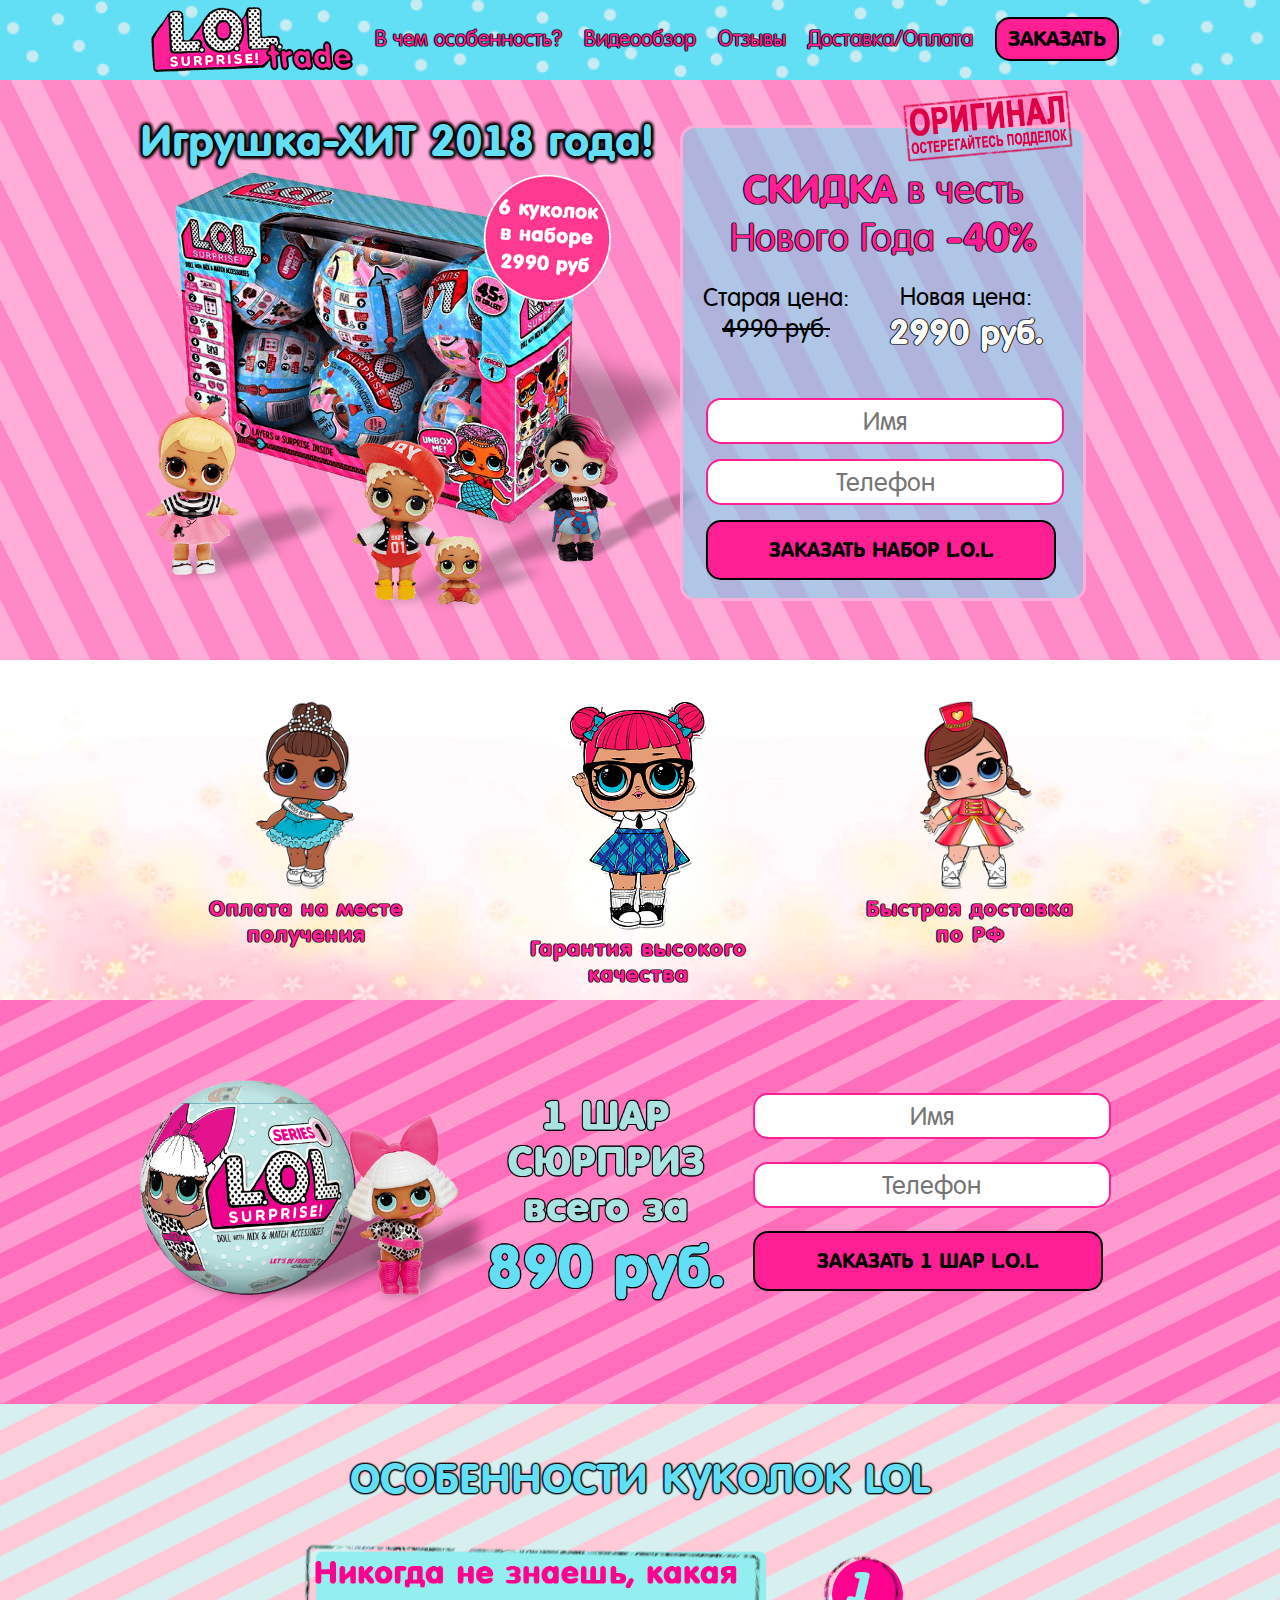
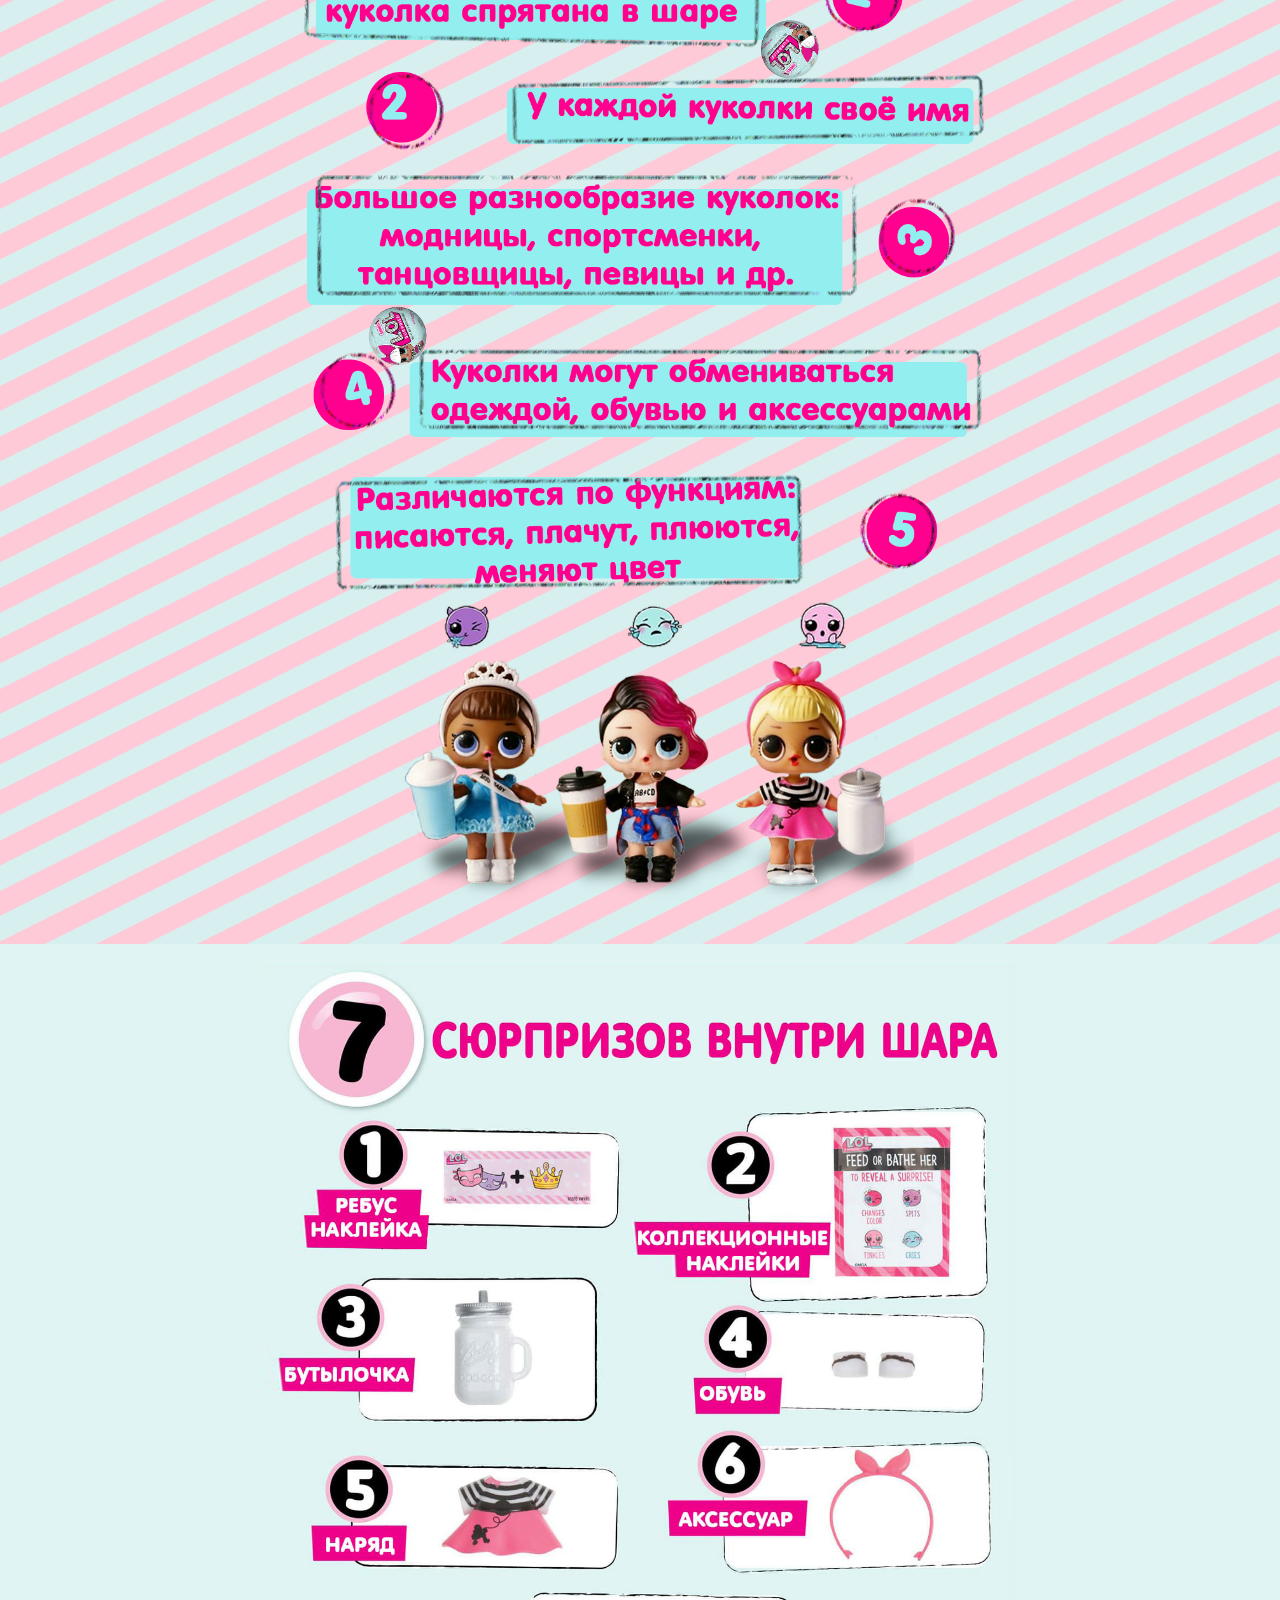
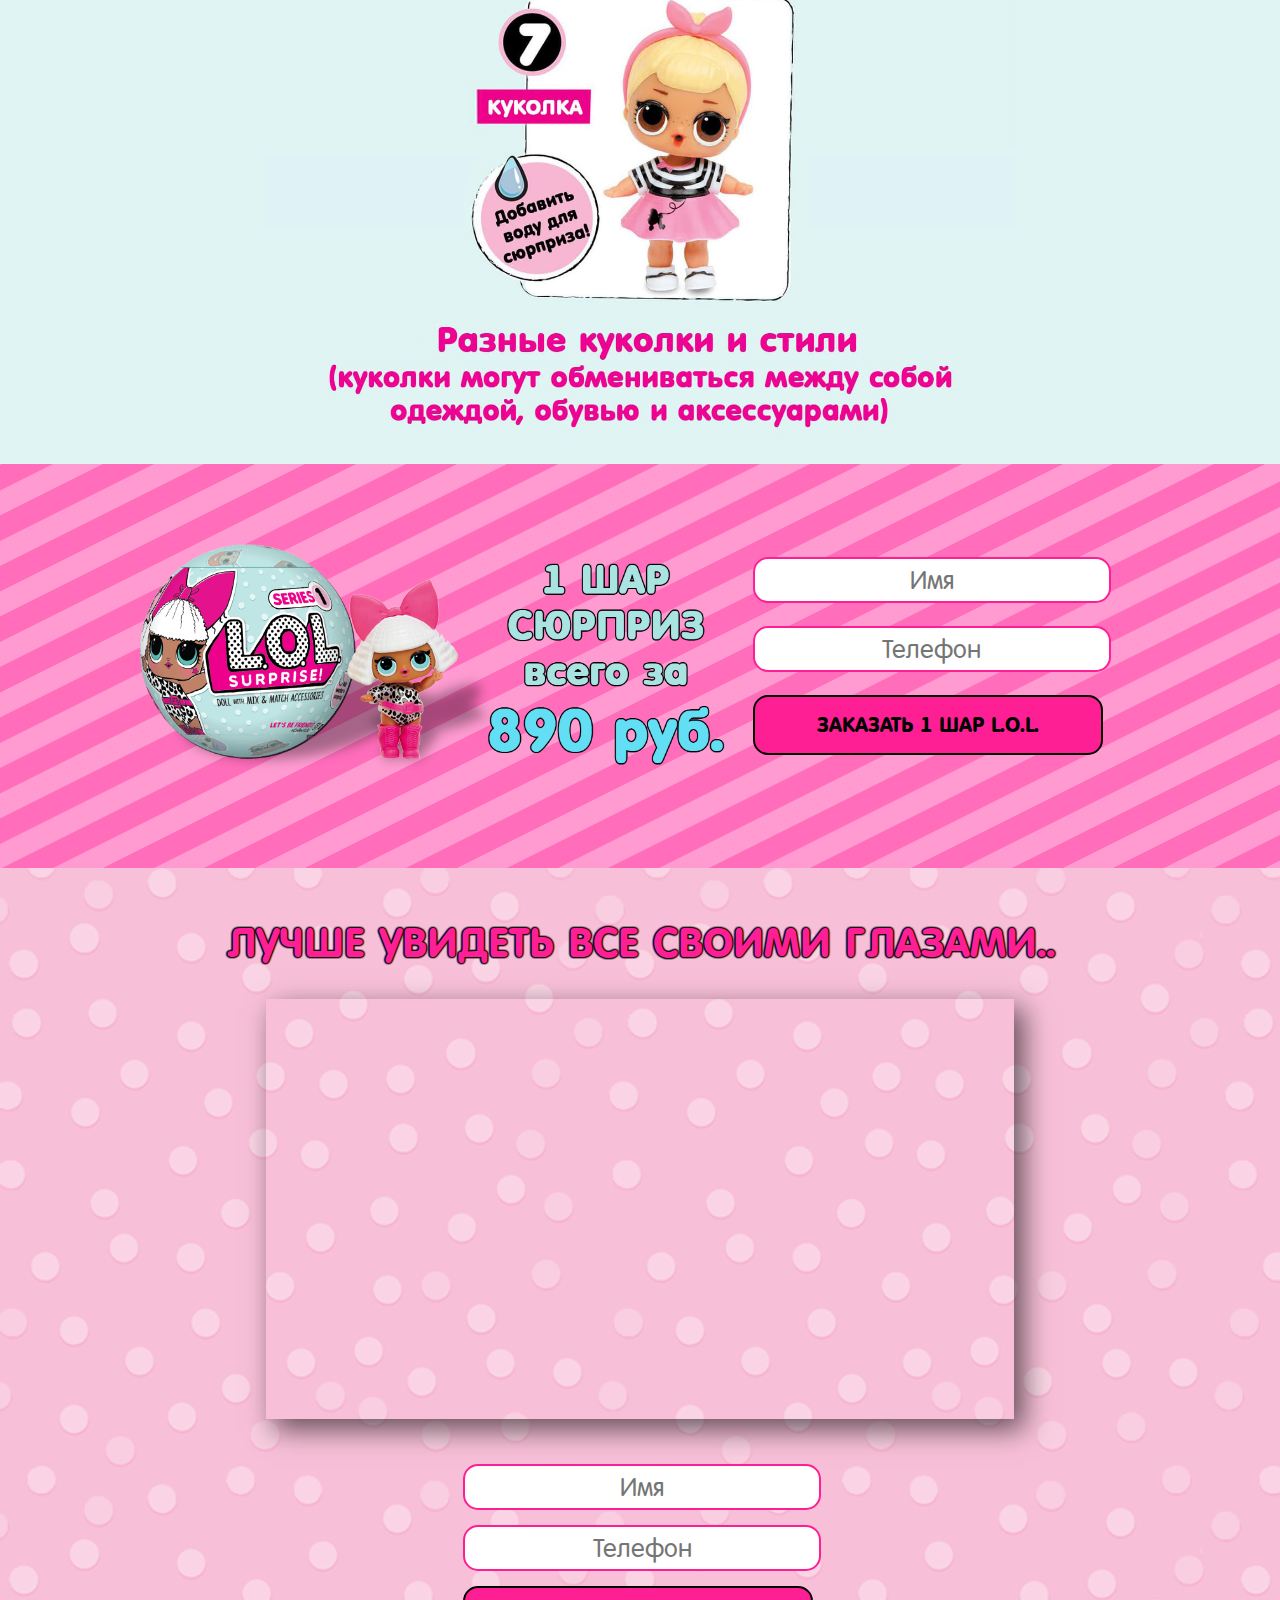
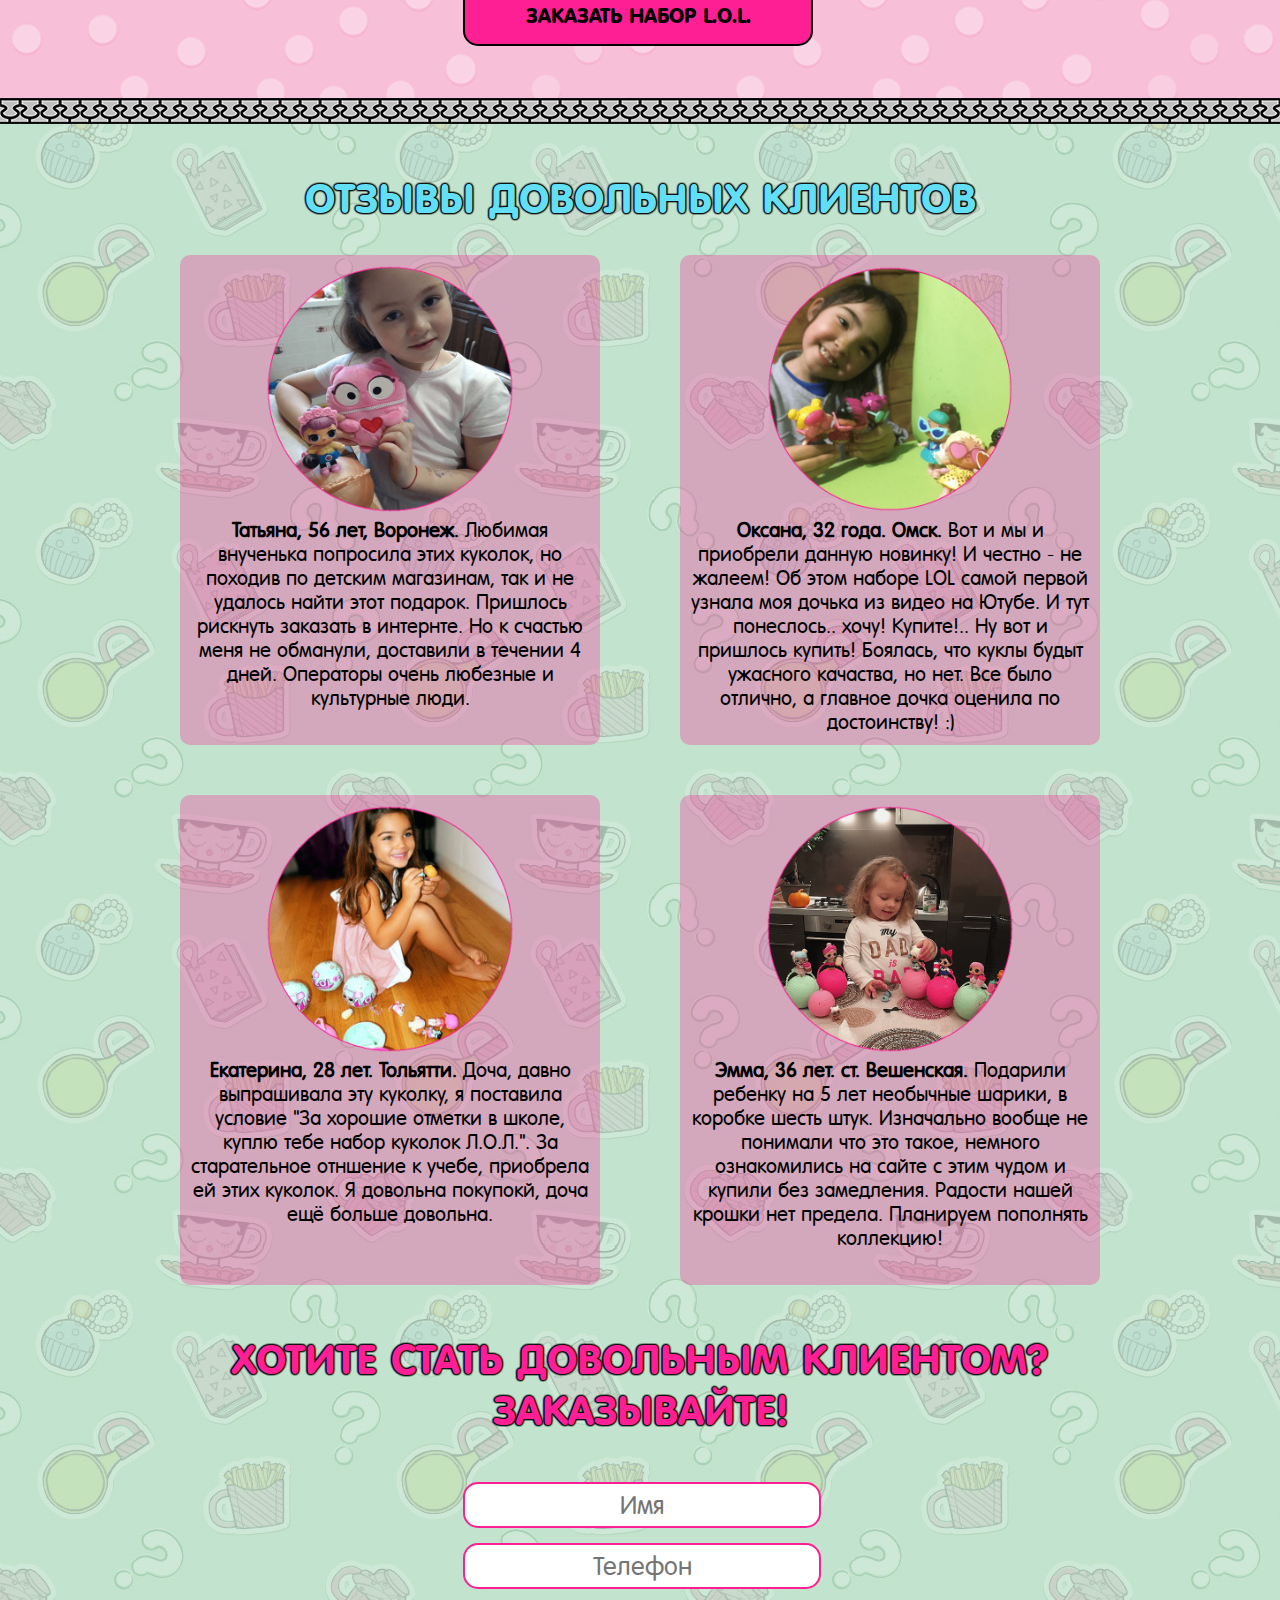
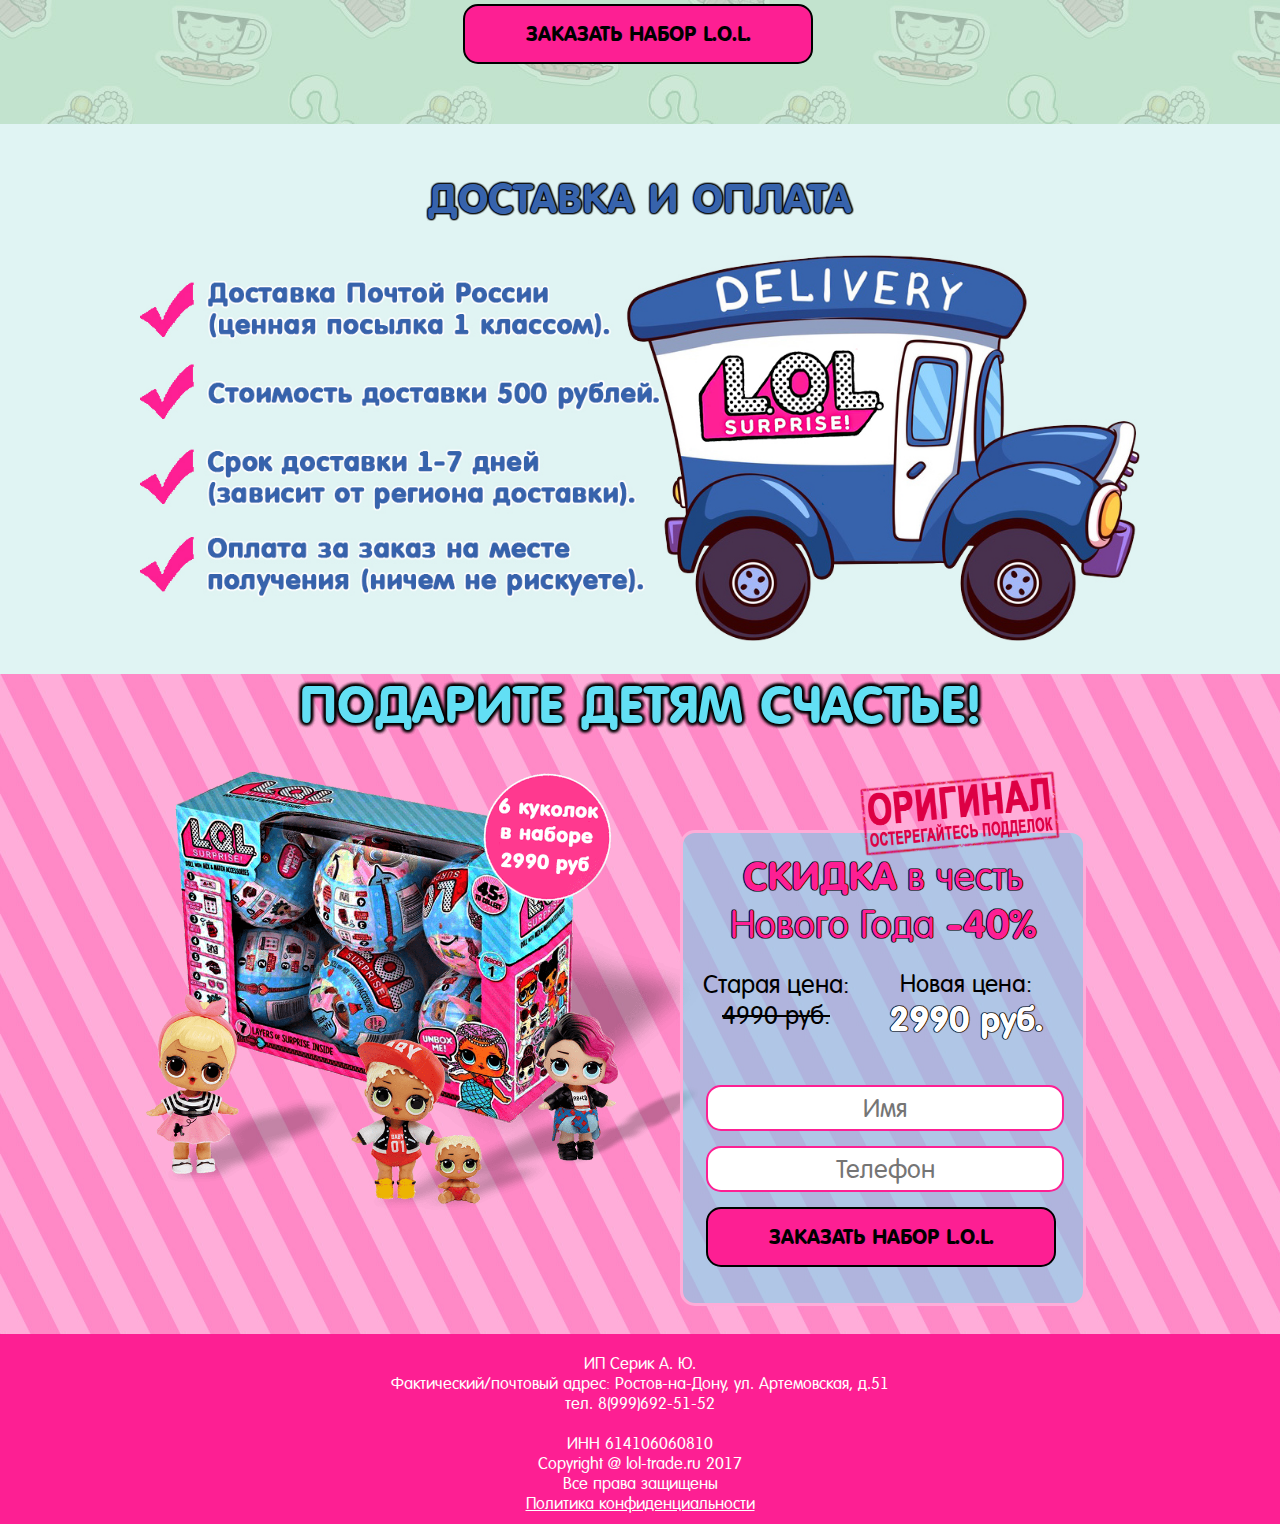
<file: index.html>
<!doctype html>
<html>
<head>
<meta charset="utf-8">
<title>L.O.L. куколки</title>
<link rel="stylesheet" type="text/css" href="css/style.css">
<script type="text/javascript" src="js/jquery-1.7.2.min.js"></script>
<script type="text/javascript" src="js/scripts.js"></script>
<link rel="icon" href="http://lol-trade.ru/favicon.ico" type="image/x-icon"/>
<link rel="shortcut icon" href="http://lol-trade.ru/favicon.ico" type="image/x-icon"/>
<meta name="yandex-verification" content="cf7d7f092f801cc2" />

<!-- Yandex.Metrika counter -->
<script type="text/javascript" >
    (function (d, w, c) {
        (w[c] = w[c] || []).push(function() {
            try {
                w.yaCounter46914354 = new Ya.Metrika({
                    id:46914354,
                    clickmap:true,
                    trackLinks:true,
                    accurateTrackBounce:true,
                    webvisor:true
                });
            } catch(e) { }
        });

        var n = d.getElementsByTagName("script")[0],
            s = d.createElement("script"),
            f = function () { n.parentNode.insertBefore(s, n); };
        s.type = "text/javascript";
        s.async = true;
        s.src = "https://mc.yandex.ru/metrika/watch.js";

        if (w.opera == "[object Opera]") {
            d.addEventListener("DOMContentLoaded", f, false);
        } else { f(); }
    })(document, window, "yandex_metrika_callbacks");
</script>
<noscript><div><img src="https://mc.yandex.ru/watch/46914354" style="position:absolute; left:-9999px;" alt="" /></div></noscript>
<!-- /Yandex.Metrika counter -->

<script type="text/javascript">
    // установим обработчик события resize (изменение размеров экрана)
    $(window).resize(function(){   
        $(document).ready(function() {
            if($(window).width() >= '768'){
                $("#mob_menu_list").css("display", "none");
            }
        });
    });
    //выпадающее меню
    $(document).ready(function(){
        $("#mob_menu_icon").click(function(){
            $("#mob_menu_list").slideToggle(300);
            return false;
        });
    });
    //закрываем мобильное меню при клике на любой элемент этого меню
    $(document).ready(function(){
        $(".mob_el").click(function(){
            $("#mob_menu_list").slideToggle(100);
            return true;
        });
    });
</script>

</head>

<body>
<!--Скрытая кнопка для замера ширины экрана-->
<!--    <div id="size_window" onclick="alert($(window).width()+'x'+$(window).height());"></div>-->
    
    <div id="menu">
        <div id="menu_cont">
            <div id="menu_log" class="menu_el">
                <a href="">
                    <img src="img/logotip.png" alt="логотип">
                </a>
            </div>
            <div class="menu_el"><a href="#AnchCat">В чем особенность?</a></div>
            <div class="menu_el"><a href="#AnchVid">Видеообзор</a></div>
            <div class="menu_el"><a href="#AnchRev">Отзывы</a></div>
            <div class="menu_el"><a href="#AnchDel">Доставка/Оплата</a></div>
            <div class="menu_el">
                <a href="#AnchForm"><div id="menu_butt">ЗАКАЗАТЬ</div></a>
            </div>
            <div style="clear:both;"></div>
        </div>
    </div>
    
    <div id="mob_menu">
        <div id="mob_menu_cont">
            <div id="mob_menu_icon" class="mob_menu_el">
                <img src="img/mob_menu.png" alt="меню">
            </div>
            <div id="mob_menu_log" class="mob_menu_el">
                <a href="">
                    <img src="img/logotip.png" alt="логотип">
                </a>
            </div>
            <a href="#AnchForm"><div id="mob_menu_butt" class="mob_menu_el">
                <div>ЗАКАЗАТЬ</div>
            </div></a>
            <div style="clear:both;"></div>
        </div>
        <div id="mob_menu_list">
            <div class="mob_el"><a href="#AnchCat">В чем особенность?</a></div>
            <div class="mob_el"><a href="#AnchVid">Видеообзор</a></div>
            <div class="mob_el"><a href="#AnchRev">Отзывы</a></div>
            <div class="mob_el"><a href="#AnchDel">Доставка/Оплата</a></div>
        </div>
    </div>
    
	<div id="main">
	    <div id="main_cont">
            
	        <div id="main_offer" class="main_1">
	            <div id="main_text">Игрушка-ХИТ 2018 года!</div>
	            <div id="main_kit">
	                <img src="img/nabor_LOL_mob.png" alt="набор">
	            </div>
	        </div>
	        <div id="main_form" class="main_1">
	            <div id="main_form_div">
                    <img id="main_original" src="img/original.png" alt="оригинал">
                    <div id="m_form_text"><span id="main_span1">СКИДКА</span> в честь Нового Года <span id="main_span1">-40%</span></div>
	                <div id="m_form_old" class="main_2">Старая цена:<br/><span id="main_span2">4990 руб.</span></div>
                    <div id="m_form_new" class="main_2">Новая цена:<br/><span id="main_span3">2990 руб.</span></div>
	                <div style="clear:both;"></div>
	                <input class="m_input SONameH" type="text" placeholder="Имя" maxlength="25"><br/>
	                <input class="m_input SOPhoneH" type="text" placeholder="Телефон" maxlength="20"><br/>
	                <input id="m_input_butt" type="button" onclick="SendOrderH();" value="ЗАКАЗАТЬ НАБОР L.O.L.">
	            </div>
	        </div>
	        <div style="clear:both;"></div>
	    </div>
	</div>
	
	<div id="garant">
	   <div id="garant_cont">
	       <div class="gar_1">
	           <img src="img/gar1.png" alt="куколка"><br/>
	           Оплата на месте получения
	       </div>
	       <div class="gar_1">
	           <img id="gar_img2" src="img/gar2.png" alt="куколка"><br/>
	           Гарантия высокого качества
	       </div>
	       <div class="gar_1">
	           <img src="img/gar3.png" alt="куколка"><br/>
	           Быстрая доставка по РФ
	       </div>
	       <div style="clear:both;"></div>
	   </div> 
	</div>

    <div class="one_ball">
        <div class="one_cont">
            <div class="one_left oneF">
                <img class="one_img1" src="img/1_ball.png" alt="один шар сюрприз">
                <img class="one_img2" src="img/1_ball_mob.png" alt="один шар сюрприз">
            </div>
            <div class="one_right oneF">
                <input class="one_input SONameO_1" type="text" placeholder="Имя" maxlength="25"><br/>
                <input class="one_input SOPhoneO_1" type="text" placeholder="Телефон" maxlength="20"><br/>
                <input class="one_input_butt" type="button" onclick="SendOrderO_1();" value="ЗАКАЗАТЬ 1 ШАР L.O.L.">
            </div>
            <div style="clear:both;"></div>
        </div>
    </div>
	
	<div id="categories">
         <div id="AnchCat" style="position: absolute; margin-top: -30px;"></div><!--Якорь-->
		 <div id="cat_cont">
		    <div id="lay_head">ОСОБЕННОСТИ КУКОЛОК LOL</div>
            <img id="lay_cat" src="img/categories_dolls1.png" alt="категории_куколок"> 
		 </div>   
	</div>

	<div id="layers">
	    <div id="lay_cont">
	        <img id="lay_7_img" src="img/7_layer.jpg" alt="7 сюрпризов">
	        <img id="lay_7_img_mob" src="img/7_layer_mob.jpg" alt="7 сюрпризов">
	    </div>
	</div>
	
	<div class="one_ball">
        <div class="one_cont">
            <div class="one_left oneF">
                <img class="one_img1" src="img/1_ball.png" alt="один шар сюрприз">
                <img class="one_img2" src="img/1_ball_mob.png" alt="один шар сюрприз">
            </div>
            <div class="one_right oneF">
                <input class="one_input SONameO_2" type="text" placeholder="Имя" maxlength="25"><br/>
                <input class="one_input SOPhoneO_2" type="text" placeholder="Телефон" maxlength="20"><br/>
                <input class="one_input_butt" type="button" onclick="SendOrderO_2();" value="ЗАКАЗАТЬ 1 ШАР L.O.L.">
            </div>
            <div style="clear:both;"></div>
        </div>
    </div>
	
	<div id="video">
        <div id="AnchVid" style="position: absolute; margin-top: -30px;"></div><!--Якорь-->
	    <div id="video_cont">
            <div id="video_head">ЛУЧШЕ УВИДЕТЬ ВСЕ СВОИМИ ГЛАЗАМИ..</div>
            <div id="video_play">
                <iframe id="video_iframe" src="https://www.youtube.com/embed/nUZuhpx30xQ?rel=0" frameborder="0" allowfullscreen></iframe>
            </div>
            <div id="video_form">
                <input class="video_input SONameV" type="text" placeholder="Имя" maxlength="25"><br/>
	            <input class="video_input SOPhoneV" type="text" placeholder="Телефон" maxlength="20"><br/>
	            <input id="video_input_butt" type="button" onclick="SendOrderV();" value="ЗАКАЗАТЬ НАБОР L.O.L.">
            </div>
	    </div>
	</div>
	
	<div id="zipper1"></div>
	
	<div id="reviews">
        <div id="AnchRev" style="position: absolute; margin-top: -30px;"></div><!--Якорь-->
	    <div id="rev_cont">
            <div id="rev_head">ОТЗЫВЫ ДОВОЛЬНЫХ КЛИЕНТОВ</div>
            <div class="rev_block1">
                <div class="rev_block11">
                    <img src="img/reviews_1.png" alt="отзыв2"><br/>
                    <b>Татьяна, 56 лет, Воронеж.</b> Любимая внученька попросила этих куколок, но походив по детским магазинам, так и не удалось найти этот подарок. Пришлось рискнуть заказать в интернте. Но к счастью меня не обманули, доставили в течении 4 дней. Операторы очень любезные и культурные люди.
                </div>
                <div class="rev_block11">
                    <img src="img/reviews_2.png" alt="отзыв1"><br/>
                    <b>Оксана, 32 года. Омск.</b> Вот и мы и приобрели данную новинку! И честно - не жалеем! Об этом наборе LOL самой первой узнала моя дочька из видео на Ютубе. И тут понеслось.. хочу! Купите!.. Ну вот и пришлось купить! Боялась, что куклы будыт ужасного качаства, но нет. Все было отлично, а главное дочка оценила по достоинству! :)
                </div>
                <div style="clear:both;"></div>
            </div>
            <div class="rev_block2">
               <div class="rev_block11">
                    <img src="img/reviews_4.png" alt="отзыв1"><br/>
                    <b>Екатерина, 28 лет. Тольятти.</b> Доча, давно выпрашивала эту куколку, я поставила условие "За хорошие отметки в школе, куплю тебе набор куколок Л.О.Л.". За старательное отншение к учебе, приобрела ей этих куколок. Я довольна покупокй, доча ещё больше довольна.
                </div>
                <div class="rev_block11">
                    <img src="img/reviews_3.png" alt="отзыв2"><br/>
                    <b>Эмма, 36 лет. ст. Вешенская.</b> Подарили ребенку на 5 лет необычные шарики, в коробке шесть штук. Изначально вообще не понимали что это такое, немного ознакомились на сайте с этим чудом и купили без замедления. Радости нашей крошки нет предела. Планируем пополнять коллекцию!
                </div>
                <div style="clear:both;"></div>
            </div>
            <div id="rev_footer">ХОТИТЕ СТАТЬ ДОВОЛЬНЫМ КЛИЕНТОМ? ЗАКАЗЫВАЙТЕ!</div>
            <div id="rev_form">
                <input class="video_input SONameR" type="text" placeholder="Имя" maxlength="25"><br/>
	            <input class="video_input SOPhoneR" type="text" placeholder="Телефон" maxlength="20"><br/>
	            <input id="video_input_butt" type="button" onclick="SendOrderR();" value="ЗАКАЗАТЬ НАБОР L.O.L.">
            </div>
	    </div>
	</div>
	
	<div id="delivery">
        <div id="AnchDel" style="position: absolute; margin-top: -30px;"></div><!--Якорь-->
	    <div id="del_conf">
	        <div id="del_head">ДОСТАВКА И ОПЛАТА</div>
	        <img id="del_img" src="img/delivery.jpg" alt="доставка">
	        <img id="del_img_mob" src="img/delivery(mob).jpg" alt="доставка">
	    </div>
	</div>
	
	<div id="main">
        <div id="AnchForm" style="position: absolute; margin-top: -80px;"></div><!--Якорь-->
        <div id="AnchSale" style="position: absolute; margin-top: -80px;"></div><!--Якорь-->
	    <div id="main_cont1">
            <div id="main_text2">ПОДАРИТЕ ДЕТЯМ СЧАСТЬЕ!</div>
	        <div id="main_offerr" class="main_11">
	            <div id="main_kit">
	                <img src="img/nabor_LOL_mob.png" alt="набор">
	            </div>
	        </div>
	        <div id="main_form" class="main_11">
                <img id="main2_original" src="img/original.png" alt="оригинал">
	            <div id="main_form_div">
                    <div id="m_form_text"><span id="main_span1">СКИДКА</span> в честь Нового Года <span id="main_span1">-40%</span></div>
	                <div id="m_form_old" class="main_2">Старая цена:<br/><span id="main_span2">4990 руб.</span></div>
                    <div id="m_form_new" class="main_2">Новая цена:<br/><span id="main_span3">2990 руб.</span></div>
	                <div style="clear:both;"></div>
	                <input class="m_input SONameF" type="text" placeholder="Имя" maxlength="25"><br/>
	                <input class="m_input SOPhoneF" type="text" placeholder="Телефон" maxlength="20"><br/>
	                <input id="m_input_butt" type="button" onclick="SendOrderF();" value="ЗАКАЗАТЬ НАБОР L.O.L.">
	            </div>
	        </div>
	        <div style="clear:both;"></div>
	    </div>
	    <div id="main_cont2"><br/>
	        <div id="main_form" class="main_11">
	            <div id="main_form_div">
                    <img id="main2_original" src="img/original.png" alt="оригинал">
                    <div id="m_form_text"><span id="main_span1">СКИДКА</span> в честь Нового Года <span id="main_span1">-40%</span></div>
	                <div id="m_form_old" class="main_2">Старая цена:<br/><span id="main_span2">4990 руб.</span></div>
                    <div id="m_form_new" class="main_2">Новая цена:<br/><span id="main_span3">2990 руб.</span></div>
	                <div style="clear:both;"></div>
	                <input class="m_input SONameFmob" type="text" placeholder="Имя" maxlength="25"><br/>
	                <input class="m_input SOPhoneFmob" type="text" placeholder="Телефон" maxlength="20"><br/>
	                <input id="m_input_butt" type="button" onclick="SendOrderFmob();" value="ЗАКАЗАТЬ НАБОР L.O.L.">
	            </div>
	        </div>
	        <div id="main_text2">ПОДАРИТЕ ДЕТЯМ СЧАСТЬЕ!</div>
	        <div id="main_offerr" class="main_11">
	            <div id="main_kit">
	                <img src="img/nabor_LOL_mob.png" alt="набор">
	            </div>
	        </div>
	        <div style="clear:both;"></div>
	    </div>
    </div>
	
	<div id="footer">
	    <div id="footer_conf">
	        ИП Серик А. Ю.<br/>
            Фактический/почтовый адрес: Ростов-на-Дону, ул. Артемовская, д.51<br/>
            тел. 8(999)692-51-52<br/><br/>

            ИНН 614106060810<br/>
            Copyright @ lol-trade.ru 2017<br/>
            Все права защищены<br/>
            <a href="privacy_policy.html" target="_blank">Политика конфиденциальности</a>
	    </div>
	</div>
	
	<!-- BEGIN JIVOSITE CODE {literal} -->
<script type='text/javascript'>
(function(){ var widget_id = 'CkX8ONAsDb';var d=document;var w=window;function l(){
var s = document.createElement('script'); s.type = 'text/javascript'; s.async = true; s.src = '//code.jivosite.com/script/widget/'+widget_id; var ss = document.getElementsByTagName('script')[0]; ss.parentNode.insertBefore(s, ss);}if(d.readyState=='complete'){l();}else{if(w.attachEvent){w.attachEvent('onload',l);}else{w.addEventListener('load',l,false);}}})();</script>
<!-- {/literal} END JIVOSITE CODE -->
	
</body>
</html>
</file>
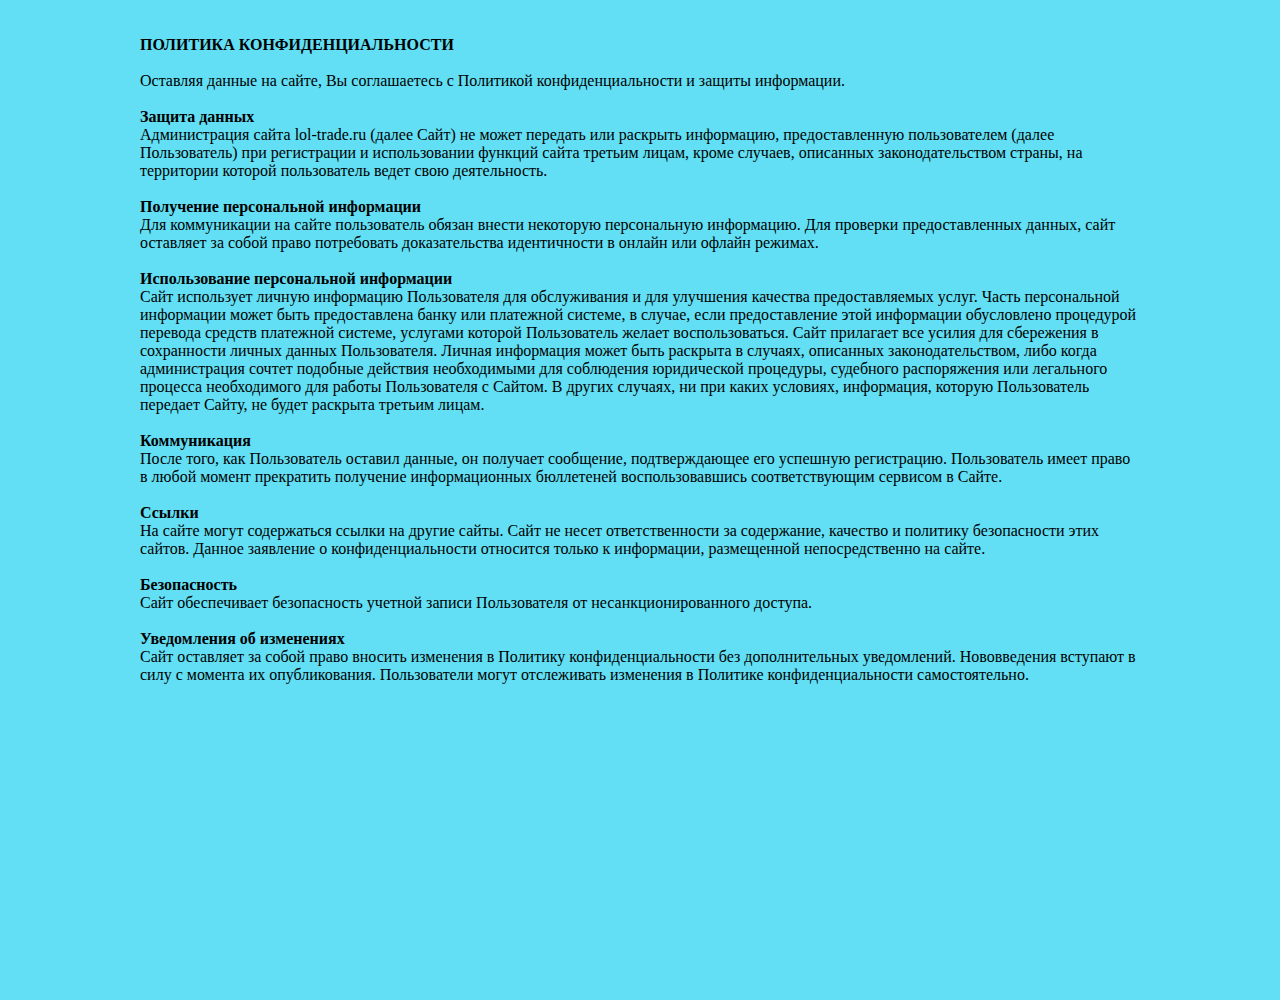
<file: privacy_policy.html>
<!DOCTYPE html>
<html lang="en">
<head>
    <meta charset="UTF-8">
    <title>Политика конфиденциальности</title>
    <style type="text/css">
        html,body{
            margin: 0;
            padding: 0;
        }
        
        @media screen and (min-width:1024px){
            #pol_main{
                width: 100%;
                background-color: #62DFF4;
                height: 1000px;
            }
            #pol_conf{
                width: 1000px;
                margin: 0 auto;
            }
        }/*(min-width:1024px)*/
        
        @media screen and (min-width:768px) and (max-width:1023px){
            #pol_main{
                width: 100%;
                background-color: #62DFF4;
                height: 1000px;
            }
            #pol_conf{
                width: 748px;
                margin: 0 auto;
            }
        }/*(min-width:768px) and (max-width:1023px)*/
        
        @media screen and (min-width:500px) and (max-width:767px){
            #pol_main{
                width: 100%;
                background-color: #62DFF4;
                height: 1400px;
            }
            #pol_conf{
                width: 480px;
                margin: 0 auto;
            }
        }/*(min-width:500px) and (max-width:767px)*/
        
        @media screen and (max-width:499px){
            #pol_main{
                width: 100%;
                background-color: #62DFF4;
                height: 1700px;
            }
            #pol_conf{
                width: 300px;
                margin: 0 auto;
            }
        }/*(max-width:499px)*/
    </style>
</head>
<body>
    <div id="pol_main">
        <div id="pol_conf">
            <br/><br/>
            <b>ПОЛИТИКА КОНФИДЕНЦИАЛЬНОСТИ</b><br/><br/>
            Оставляя данные на сайте, Вы соглашаетесь с Политикой конфиденциальности и защиты информации.<br/><br/>
            <b>Защита данных</b><br/>
            Администрация сайта lol-trade.ru (далее Сайт) не может передать или раскрыть информацию, предоставленную пользователем (далее Пользователь) при регистрации и использовании функций сайта третьим лицам, кроме случаев, описанных законодательством страны, на территории которой пользователь ведет свою деятельность.<br/><br/>
            <b>Получение персональной информации</b><br/>
            Для коммуникации на сайте пользователь обязан внести некоторую персональную информацию. Для проверки предоставленных данных, сайт оставляет за собой право потребовать доказательства идентичности в онлайн или офлайн режимах.<br/><br/>
            <b>Использование персональной информации</b><br/>
            Сайт использует личную информацию Пользователя для обслуживания и для улучшения качества предоставляемых услуг. Часть персональной информации может быть предоставлена банку или платежной системе, в случае, если предоставление этой информации обусловлено процедурой перевода средств платежной системе, услугами которой Пользователь желает воспользоваться. Сайт прилагает все усилия для сбережения в сохранности личных данных Пользователя. Личная информация может быть раскрыта в случаях, описанных законодательством, либо когда администрация сочтет подобные действия необходимыми для соблюдения юридической процедуры, судебного распоряжения или легального процесса необходимого для работы Пользователя с Сайтом. В других случаях, ни при каких условиях, информация, которую Пользователь передает Сайту, не будет раскрыта третьим лицам.<br/><br/>
            <b>Коммуникация</b><br/>
            После того, как Пользователь оставил данные, он получает сообщение, подтверждающее его успешную регистрацию. Пользователь имеет право в любой момент прекратить получение информационных бюллетеней воспользовавшись соответствующим сервисом в Сайте.<br/><br/>
            <b>Ссылки</b><br/>
            На сайте могут содержаться ссылки на другие сайты. Сайт не несет ответственности за содержание, качество и политику безопасности этих сайтов. Данное заявление о конфиденциальности относится только к информации, размещенной непосредственно на сайте.<br/><br/>
            <b>Безопасность</b><br/>
            Сайт обеспечивает безопасность учетной записи Пользователя от несанкционированного доступа.<br/><br/>
            <b>Уведомления об изменениях</b><br/>
            Сайт оставляет за собой право вносить изменения в Политику конфиденциальности без дополнительных уведомлений. Нововведения вступают в силу с момента их опубликования. Пользователи могут отслеживать изменения в Политике конфиденциальности самостоятельно.
        </div>
    </div>
</body>
</html>
</file>
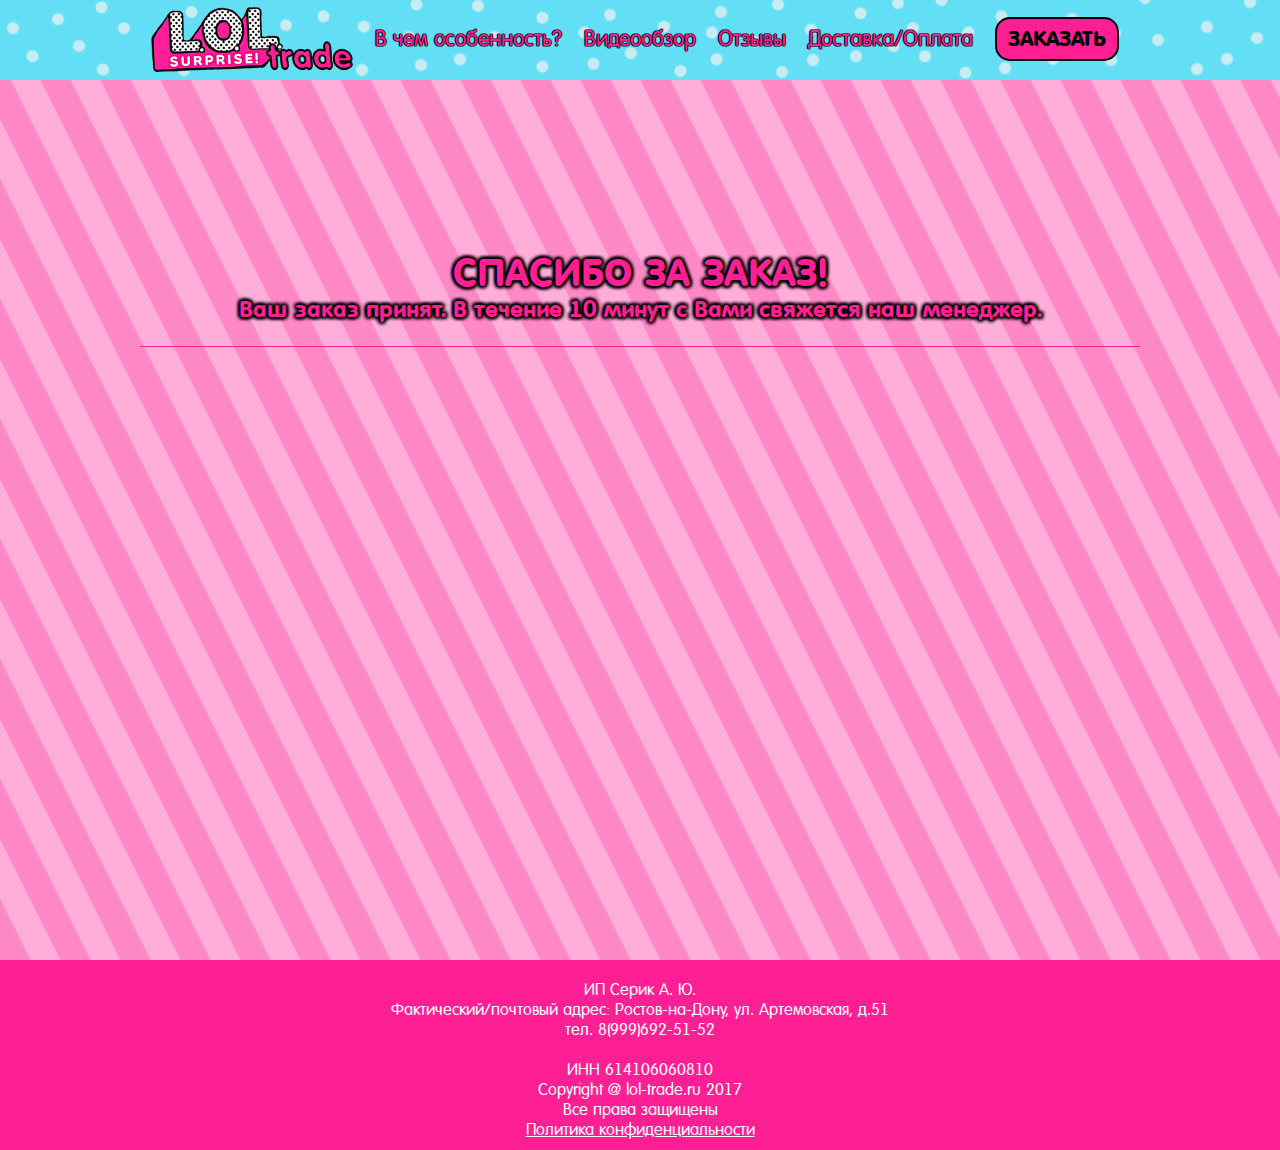
<file: thankyou.html>
<!DOCTYPE html>
<html lang="en">
<head>
    <meta charset="UTF-8">
    <title>Спасибо за покупку!</title>
    <link rel="stylesheet" type="text/css" href="css/style.css">
    <link rel="stylesheet" type="text/css" href="css/style_thankyou.css">
    <script type="text/javascript" src="js/jquery-1.7.2.min.js"></script>
    <link rel="icon" href="http://lol-trade.ru/favicon.ico" type="image/x-icon"/>
    <link rel="shortcut icon" href="http://lol-trade.ru/favicon.ico" type="image/x-icon"/>
    
    <!-- Yandex.Metrika counter -->
    <script type="text/javascript" >
        (function (d, w, c) {
            (w[c] = w[c] || []).push(function() {
                try {
                    w.yaCounter46914354 = new Ya.Metrika({
                        id:46914354,
                        clickmap:true,
                        trackLinks:true,
                        accurateTrackBounce:true,
                        webvisor:true
                    });
                } catch(e) { }
            });

            var n = d.getElementsByTagName("script")[0],
                s = d.createElement("script"),
                f = function () { n.parentNode.insertBefore(s, n); };
            s.type = "text/javascript";
            s.async = true;
            s.src = "https://mc.yandex.ru/metrika/watch.js";

            if (w.opera == "[object Opera]") {
                d.addEventListener("DOMContentLoaded", f, false);
            } else { f(); }
        })(document, window, "yandex_metrika_callbacks");
    </script>
    <noscript><div><img src="https://mc.yandex.ru/watch/46914354" style="position:absolute; left:-9999px;" alt="" /></div></noscript>
    <!-- /Yandex.Metrika counter -->
    
    <script type="text/javascript">
    // установим обработчик события resize (изменение размеров экрана)
    $(window).resize(function(){   
        $(document).ready(function() {
            if($(window).width() >= '768'){
                $("#mob_menu_list").css("display", "none");
            }
        });
    });
    //выпадающее меню
    $(document).ready(function(){
        $("#mob_menu_icon").click(function(){
            $("#mob_menu_list").slideToggle(300);
            return false;
        });
    });
</script>
</head>

<body>

    <div id="menu">
        <div id="menu_cont">
            <div id="menu_log" class="menu_el">
                <a href="http://lol-trade.ru">
                    <img src="img/logotip.png" alt="логотип">
                </a>
            </div>
            <a href="http://lol-trade.ru/#AnchCat"><div class="menu_el">В чем особенность?</div></a>
            <a href="http://lol-trade.ru/#AnchVid"><div class="menu_el">Видеообзор</div></a>
            <a href="http://lol-trade.ru/#AnchRev"><div class="menu_el">Отзывы</div></a>
            <a href="http://lol-trade.ru/#AnchDel"><div class="menu_el">Доставка/Оплата</div></a>
            <div class="menu_el">
                <a href="http://lol-trade.ru/#AnchForm"><div id="menu_butt">ЗАКАЗАТЬ</div></a>
            </div>
            <div style="clear:both;"></div>
        </div>
    </div>
    
    <div id="mob_menu">
        <div id="mob_menu_cont">
            <div id="mob_menu_icon" class="mob_menu_el">
                <img src="img/mob_menu.png" alt="меню">
            </div>
            <div id="mob_menu_log" class="mob_menu_el">
                <a href="http://lol-trade.ru">
                    <img src="img/logotip.png" alt="логотип">
                </a>
            </div>
            <a href="http://lol-trade.ru/#AnchForm"><div id="mob_menu_butt" class="mob_menu_el">
                <div>ЗАКАЗАТЬ</div>
            </div></a>
            <div style="clear:both;"></div>
        </div>
        <div id="mob_menu_list">
            <a href="http://lol-trade.ru/#AnchCat"><div class="mob_el">В чем особенность?</div></a>
            <a href="http://lol-trade.ru/#AnchVid"><div class="mob_el" style="background: #C9EAF2;">Видеообзор</div></a>
            <a href="http://lol-trade.ru/#AnchRev"><div class="mob_el">Отзывы</div></a>
            <a href="http://lol-trade.ru/#AnchDel"><div class="mob_el" style="background: #C9EAF2;">Доставка/Оплата</div></a>
        </div>
    </div>
    
    <div id="UPmain">
        <div id="UPthankyou1">СПАСИБО ЗА ЗАКАЗ!</div>
        <div id="UPthankyou11">Ваш заказ принят. В течение 10 минут с Вами свяжется наш менеджер.</div>
    </div>
    
    <div id="footer">
	    <div id="footer_conf">
	        ИП Серик А. Ю.<br/>
            Фактический/почтовый адрес: Ростов-на-Дону, ул. Артемовская, д.51<br/>
            тел. 8(999)692-51-52<br/><br/>

            ИНН 614106060810<br/>
            Copyright @ lol-trade.ru 2017<br/>
            Все права защищены<br/>
            <a href="/privacy_policy.html">Политика конфиденциальности</a>
	    </div>
	</div>
	
	<!-- BEGIN JIVOSITE CODE {literal} -->
<script type='text/javascript'>
(function(){ var widget_id = 'CkX8ONAsDb';var d=document;var w=window;function l(){
var s = document.createElement('script'); s.type = 'text/javascript'; s.async = true; s.src = '//code.jivosite.com/script/widget/'+widget_id; var ss = document.getElementsByTagName('script')[0]; ss.parentNode.insertBefore(s, ss);}if(d.readyState=='complete'){l();}else{if(w.attachEvent){w.attachEvent('onload',l);}else{w.addEventListener('load',l,false);}}})();</script>
<!-- {/literal} END JIVOSITE CODE -->
	
</body>
</html>
</file>
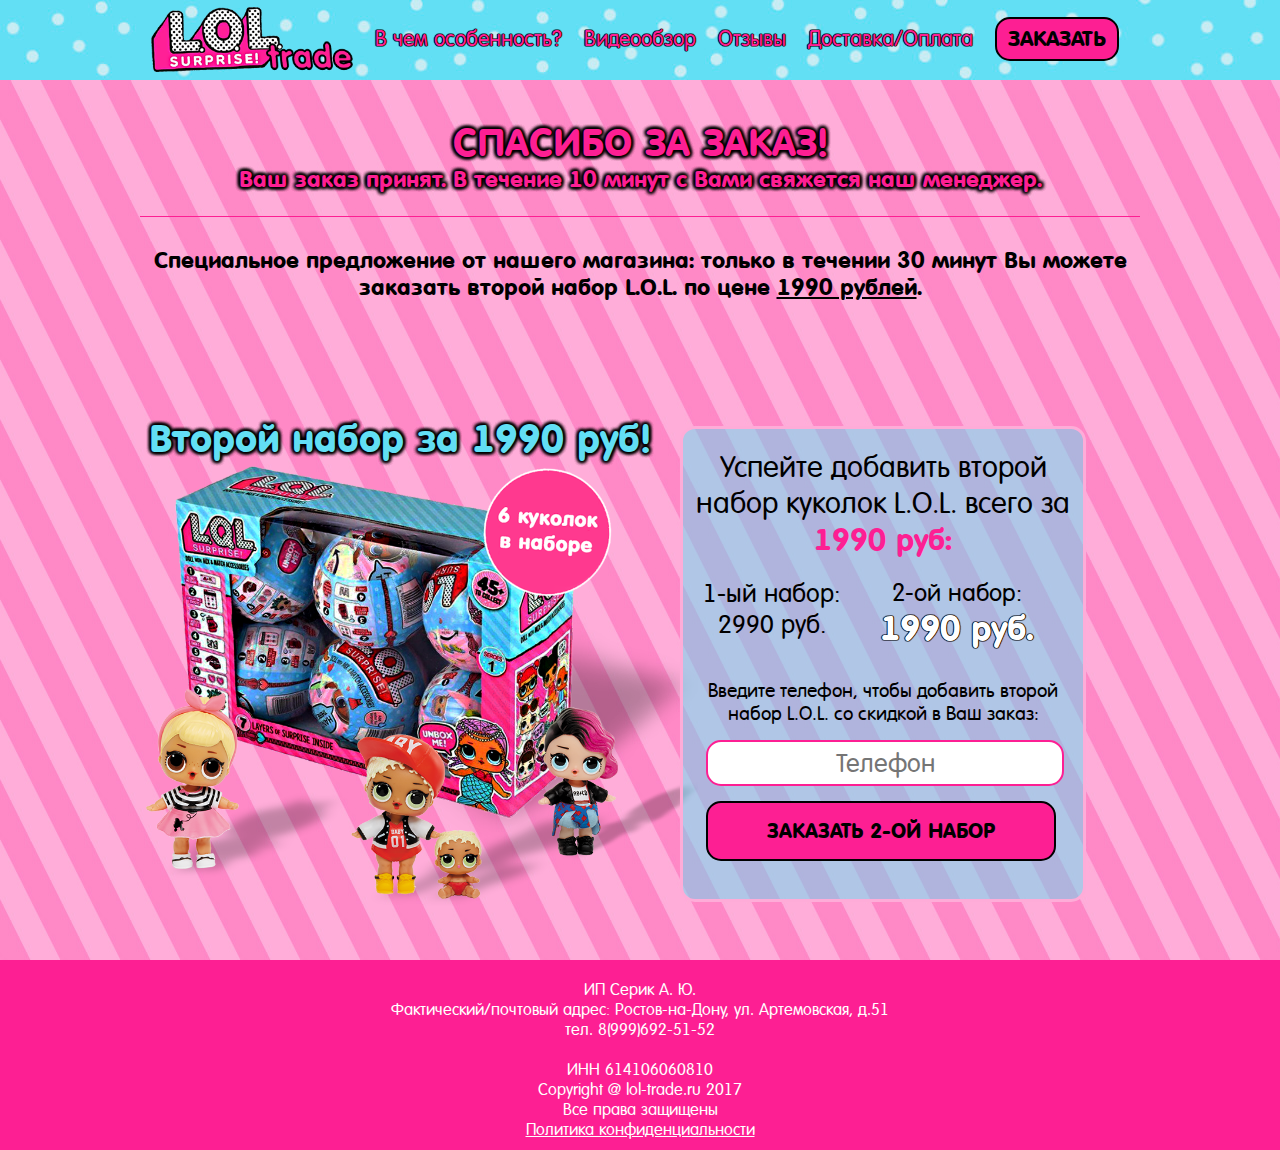
<file: upsell.html>
<!DOCTYPE html>
<html lang="en">
<head>
    <meta charset="UTF-8">
    <title>L.O.L. куколки</title>
    <link rel="stylesheet" type="text/css" href="css/style.css">
    <link rel="stylesheet" type="text/css" href="css/style_upsell.css">
    <script type="text/javascript" src="js/jquery-1.7.2.min.js"></script>
    <script type="text/javascript" src="js/scripts.js"></script>
    <link rel="icon" href="http://lol-trade.ru/favicon.ico" type="image/x-icon"/>
    <link rel="shortcut icon" href="http://lol-trade.ru/favicon.ico" type="image/x-icon"/>
    
    
    <!-- Yandex.Metrika counter -->
    <script type="text/javascript" >
        (function (d, w, c) {
            (w[c] = w[c] || []).push(function() {
                try {
                    w.yaCounter46914354 = new Ya.Metrika({
                        id:46914354,
                        clickmap:true,
                        trackLinks:true,
                        accurateTrackBounce:true,
                        webvisor:true
                    });
                } catch(e) { }
            });

            var n = d.getElementsByTagName("script")[0],
                s = d.createElement("script"),
                f = function () { n.parentNode.insertBefore(s, n); };
            s.type = "text/javascript";
            s.async = true;
            s.src = "https://mc.yandex.ru/metrika/watch.js";

            if (w.opera == "[object Opera]") {
                d.addEventListener("DOMContentLoaded", f, false);
            } else { f(); }
        })(document, window, "yandex_metrika_callbacks");
    </script>
    <noscript><div><img src="https://mc.yandex.ru/watch/46914354" style="position:absolute; left:-9999px;" alt="" /></div></noscript>
    <!-- /Yandex.Metrika counter -->
    
    <script type="text/javascript">
    // установим обработчик события resize (изменение размеров экрана)
    $(window).resize(function(){   
        $(document).ready(function() {
            if($(window).width() >= '768'){
                $("#mob_menu_list").css("display", "none");
            }
        });
    });
    //выпадающее меню
    $(document).ready(function(){
        $("#mob_menu_icon").click(function(){
            $("#mob_menu_list").slideToggle(300);
            return false;
        });
    });
</script>


</head>


<body>
    
    <div id="menu">
        <div id="menu_cont">
            <div id="menu_log" class="menu_el">
                <a href="http://lol-trade.ru">
                    <img src="img/logotip.png" alt="логотип">
                </a>
            </div>
            <a href="http://lol-trade.ru/#AnchCat"><div class="menu_el">В чем особенность?</div></a>
            <a href="http://lol-trade.ru/#AnchVid"><div class="menu_el">Видеообзор</div></a>
            <a href="http://lol-trade.ru/#AnchRev"><div class="menu_el">Отзывы</div></a>
            <a href="http://lol-trade.ru/#AnchDel"><div class="menu_el">Доставка/Оплата</div></a>
            <div class="menu_el">
                <a href="http://lol-trade.ru/#AnchForm"><div id="menu_butt">ЗАКАЗАТЬ</div></a>
            </div>
            <div style="clear:both;"></div>
        </div>
    </div>
    
    <div id="mob_menu">
        <div id="mob_menu_cont">
            <div id="mob_menu_icon" class="mob_menu_el">
                <img src="img/mob_menu.png" alt="меню">
            </div>
            <div id="mob_menu_log" class="mob_menu_el">
                <a href="http://lol-trade.ru">
                    <img src="img/logotip.png" alt="логотип">
                </a>
            </div>
            <a href="http://lol-trade.ru/#AnchForm"><div id="mob_menu_butt" class="mob_menu_el">
                <div>ЗАКАЗАТЬ</div>
            </div></a>
            <div style="clear:both;"></div>
        </div>
        <div id="mob_menu_list">
            <a href="http://lol-trade.ru/#AnchCat"><div class="mob_el">В чем особенность?</div></a>
            <a href="http://lol-trade.ru/#AnchVid"><div class="mob_el" style="background: #C9EAF2;">Видеообзор</div></a>
            <a href="http://lol-trade.ru/#AnchRev"><div class="mob_el">Отзывы</div></a>
            <a href="http://lol-trade.ru/#AnchDel"><div class="mob_el" style="background: #C9EAF2;">Доставка/Оплата</div></a>
        </div>
    </div>
    
    <div id="UPmain">
        <div id="UPthankyou1">СПАСИБО ЗА ЗАКАЗ!</div>
        <div id="UPthankyou11">Ваш заказ принят. В течение 10 минут с Вами свяжется наш менеджер.</div>
        <div id="UPthankyou111">Специальное предложение от нашего магазина: только в течении 30 минут Вы можете заказать второй набор L.O.L. по цене <u>1990 рублей</u>.</div>
	    <div id="main_cont">
	        <div id="main_offer" class="main_1">
	            <div id="UPmain_text">Второй набор за 1990 руб!</div>
	            <div id="main_kit">
	                <img src="img/UPnabor_LOL_mob.png" alt="набор">
	            </div>
	        </div>
	        <div id="main_form" class="main_1">
	            <div id="main_form_div">
                    <div id="UPm_form_text">Успейте добавить второй набор куколок L.O.L. всего за <span id="UP_span1">1990 руб:</span></div>
	                <div id="m_form_old" class="main_2">1-ый набор:<br/><span id="UPmain_span2">2990 руб.</span></div>
                    <div id="m_form_new" class="main_2">2-ой набор:<br/><span id="main_span3">1990 руб.</span></div>
	                <div style="clear:both;"></div>
	                <div id="UPtext">Введите телефон, чтобы добавить второй набор L.O.L. со скидкой в Ваш заказ:</div>
	                <input class="m_input SOPhoneUP" type="text" placeholder="Телефон" maxlength="20"><br/>
	                <input id="m_input_butt" type="button" onclick="SendOrderUP();" value="ЗАКАЗАТЬ 2-ОЙ НАБОР">
	            </div>
	        </div>
	        <div style="clear:both;"></div>
	    </div>
	</div>
    
    <div id="footer">
	    <div id="footer_conf">
	        ИП Серик А. Ю.<br/>
            Фактический/почтовый адрес: Ростов-на-Дону, ул. Артемовская, д.51<br/>
            тел. 8(999)692-51-52<br/><br/>

            ИНН 614106060810<br/>
            Copyright @ lol-trade.ru 2017<br/>
            Все права защищены<br/>
            <a href="/privacy_policy.html">Политика конфиденциальности</a>
	    </div>
	</div>
	
	<!-- BEGIN JIVOSITE CODE {literal} -->
<script type='text/javascript'>
(function(){ var widget_id = 'CkX8ONAsDb';var d=document;var w=window;function l(){
var s = document.createElement('script'); s.type = 'text/javascript'; s.async = true; s.src = '//code.jivosite.com/script/widget/'+widget_id; var ss = document.getElementsByTagName('script')[0]; ss.parentNode.insertBefore(s, ss);}if(d.readyState=='complete'){l();}else{if(w.attachEvent){w.attachEvent('onload',l);}else{w.addEventListener('load',l,false);}}})();</script>
<!-- {/literal} END JIVOSITE CODE -->

</body>
</html>
</file>
<file: css/style.css>
/* CSS Document */
@font-face{
    font-family: 'a_FuturaRound';
    src: url(../fonts/FuturaRound.ttf);
}
@font-face{
    font-family: 'a_FuturaRound Bold';
    src: url(../fonts/FuturaRound_Bold.ttf);
}
body, html{
    margin: 0;
    padding: 0;
}
#size_window {
    width: 30px;
    height: 30px;
    position: fixed;
    z-index: 9;
}

/*Меню*/
@media screen and (min-width:1024px){
    #mob_menu{
        display: none;
    }
    #menu {
        background: url(../img/fon_menu.jpg);
        background-repeat: no-repeat;
        background-position: center center;
        width: 100%;
        height: 80px;
        position: fixed;
        z-index: 100;
    }
    #menu_log img {
        height: 65px;
        margin-top: -20px;
    }
    #menu_cont {
        margin: 0 auto;
        width: 1000px;
    }
    .menu_el {
        float: left;
        font-family: 'a_FuturaRound', arial;
        color: #FD1F93;
        text-shadow: 0 0 1px #000,0 0 1px #000,0 0 1px #000,0 0 1px #000,0 0 1px #000,0 0 1px #000,0 0 1px #000,0 0 1px #000;
        font-size: 21px;
        text-align: center;
        margin: 27px 11px 0 11px;
        cursor: pointer;
    }
    .menu_el a{
        text-decoration: none;
        color: #FD1F93;
    }
    #menu_butt {
        border: 2px solid #000;
        border-radius: 15px;
        width: 120px;
        height: 40px;
        line-height: 40px;
        background-color: #FD1F93;
        margin-top: -10px;
        text-align: center;
        font-family: 'a_FuturaRound Bold', arial;
        text-shadow: none;
        color: #000;
    }
    #menu_butt:active{
        border: 1px solid #000;
        background-color: #FD5EB0;
    }
}/*(min-width:1024px)*/

@media screen and (min-width:768px) and (max-width:1023px){
    #mob_menu{
        display: none;
    }
    #menu {
        background: url(../img/fon_menu.jpg);
        background-repeat: no-repeat;
        background-position: center center;
        width: 100%;
        height: 65px;
        position: fixed;
        z-index: 100;
    }
    #menu_log img {
        height: 45px;
        width: 130px;
        margin-top: -20px;
    }
    #menu_cont {
        margin: 0 auto;
        width: 748px;
    }
    .menu_el {
        float: left;
        font-family: 'a_FuturaRound', arial;
        color: #FD1F93;
        text-shadow: 0 0 1px #000,0 0 1px #000,0 0 0px #000,0 0 0px #000,0 0 0px #000,0 0 0px #000,0 0 0px #000,0 0 0px #000;
        font-size: 18px;
        text-align: center;
        margin: 27px 7px 0 7px;
        cursor: pointer;
    }
    .menu_el a{
        text-decoration: none;
        color: #FD1F93;
    }
    #menu_butt {
        border: 1px solid #000;
        border-radius: 10px;
        width: 75px;
        height: 36px;
        line-height: 36px;
        background-color: #FD1F93;
        margin-top: -10px;
        text-align: center;
        font-family: 'a_FuturaRound Bold', arial;
        text-shadow: none;
        color: #000;
        font-size: 14px;
    }
    #menu_butt:active{
        border: 1px solid #000;
        background-color: #FD5EB0;
    }
}/*(min-width:768px) and (max-width:1023px)*/

@media screen and (min-width:500px) and (max-width:767px){
    #menu{
        display: none;
    }
    #mob_menu{
        background: url(../img/fon_menu.jpg);
        background-repeat: no-repeat;
        background-position: center center;
        width: 100%;
        height: 50px;
        position: fixed;
        z-index: 100;
    }
    #mob_menu_cont{
        width: 480px;
        margin: 0 auto;
    }
    .mob_menu_el {
        float: left;
        margin: 0 35px 0 35px;
    }
    #mob_menu_icon img{
        height: 45px;
        margin-top: 2px;
        cursor: pointer;
    }
    #mob_menu_log img{
        height: 45px;
        margin-top: 2px;
        cursor: pointer;
    }
    #mob_menu_butt div{
        border: 2px solid #000;
        border-radius: 10px;
        width: 75px;
        height: 36px;
        line-height: 36px;
        background-color: #FD1F93;
        margin-top: 5px;
        text-align: center;
        font-family: 'a_FuturaRound Bold', arial;
        text-shadow: none;
        color: #000;
        font-size: 14px;
        cursor: pointer;
    }
    #mob_menu_butt div:active{
        border: 1px solid #000;
        background-color: #FD5EB0;
    }
    #mob_menu_list{
        display: none;
        width: 100%;
        height: 240px;
        background-color: #62DFF4;
    }
    #mob_menu_list a{
        text-decoration: none;
        color: #FD1F93;
    }
    #mob_menu_list div{
        height: 60px;
        line-height: 60px;
        font-family: 'a_FuturaRound', arial;
        color: #FD1F93;
        text-shadow: 0 0 1px #000,0 0 1px #000,0 0 1px #000,0 0 1px #000,0 0 1px #000,0 0 1px #000,0 0 1px #000,0 0 1px #000;
        font-size: 25px;
        text-align: center;
        cursor: pointer;
    }
    #mob_menu_list div a{
        text-decoration: none;
        color: #FD1F93;
    }
    #mob_menu_list div:nth-child(2n){
        background: #C9EAF2;
    }
}/*(min-width:500px) and (max-width:767px)*/

@media screen and (max-width:499px){
    #menu{
        display: none;
    }
    #mob_menu{
        background: url(../img/fon_menu.jpg);
        background-repeat: no-repeat;
        background-position: center center;
        width: 100%;
        height: 50px;
        position: fixed;
        z-index: 100;
    }
    #mob_menu_cont{
        width: 300px;
        margin: 0 auto;
    }
    .mob_menu_el {
        float: left;
        margin: 0 27px 0 27px;
    }
    .mob_menu_el a{
        text-decoration: none;
        color: #FD1F93;
    }
    #mob_menu_icon img{
        height: 45px;
        margin-top: 2px;
        cursor: pointer;
    }
    #mob_menu_log img{
        height: 45px;
        margin-top: 2px;
        cursor: pointer;
    }
    #mob_menu_butt{
        display: none;
    }
    #mob_menu_butt div{
        border: 2px solid #000;
        border-radius: 10px;
        width: 75px;
        height: 36px;
        line-height: 36px;
        background-color: #FD1F93;
        margin-top: 5px;
        text-align: center;
        font-family: 'a_FuturaRound Bold', arial;
        text-shadow: none;
        color: #000;
        font-size: 14px;
        cursor: pointer;
    }
    #mob_menu_butt div:active{
        border: 1px solid #000;
        background-color: #FD5EB0;
    }
    #mob_menu_list{
        display: none;
        width: 100%;
        height: 240px;
        background-color: #62DFF4;
    }
    #mob_menu_list a{
        text-decoration: none;
        color: #FD1F93;
    }
    #mob_menu_list div{
        height: 60px;
        line-height: 60px;
        font-family: 'a_FuturaRound', arial;
        color: #FD1F93;
        text-shadow: 0 0 1px #000,0 0 1px #000,0 0 1px #000,0 0 1px #000,0 0 1px #000,0 0 1px #000,0 0 1px #000,0 0 1px #000;
        font-size: 25px;
        text-align: center;
        cursor: pointer;
    }
    #mob_menu_list div a{
        text-decoration: none;
        color: #FD1F93;
    }
    #mob_menu_list div:nth-child(2n){
        background: #C9EAF2;
    }
}/*(max-width:499px)*/

/*Главный экран*/
@media screen and (min-width:1024px){   
    #main{
    	width: 100%;
        height: 660px;
        background: url(../img/fon11.jpg);
    }
    #main_cont {
        margin: 0 auto;
        width: 1000px;
    }
    

    .main_1 {
        float: left;
        height: 500px;
        margin-top: 80px;
    }
    #main_offer {
        width: 520px;
        height: 540px;
    }
    #main_form {
        width: 480px;
    }
    #main_text {
        font-family: 'a_FuturaRound Bold', arial;
        font-size: 42px;
        text-shadow: 0 0 4px #000,0 0 4px #000,0 0 4px #000,0 0 4px #000,0 0 4px #000,0 0 4px #000,0 0 4px #000,0 0 4px #000;
        color: #62DFF4;
        margin-top: 35px;
    }
    #main_kit img{
        height: 450px;
    }
    #main_form_div {
        margin: 45px 0 0 20px;
        width: 400px;
        height: 470px;
        background-color: rgba(98,223,244,0.5);
        border: 3px solid #FEACD8;
        border-radius: 15px;
    }
    
    #main_original{
        position: relative;
        width: 170px;
        margin-bottom: -70px;
        top: -50px;
        left: 220px;
        z-index: 1;
    }
    #m_form_text {
        font-family: 'a_FuturaRound', arial;
        font-size: 38px;
        text-align: center;
        color: #FD1F93;
        text-shadow: 0 0 1px #000,0 0 1px #000,0 0 1px #000,0 0 1px #000,0 0 1px #000,0 0 1px #000,0 0 1px #000,0 0 1px #000;
        margin-top: 20px;
    }
    #main_span1 {
        font-family: 'a_FuturaRound Bold', arial;
    }
    .main_2 {
        float: left;
        margin: 20px 20px 30px 20px;
    }
    #m_form_old {
        font-family: 'a_FuturaRound', arial;
        text-align: center;
        font-size: 25px;
    }
    #m_form_new {
        font-family: 'a_FuturaRound', arial;
        text-align: center;
        font-size: 24px;
    }
    #main_span2 {
        text-decoration: line-through;
    }
    #main_span3 {
        font-family: 'a_FuturaRound Bold', arial;
        color: #fff;
        font-size: 33px;
        text-shadow: 0 0 1px #000,0 0 1px #000,0 0 1px #000,0 0 1px #000,0 0 1px #000,0 0 1px #000,0 0 1px #000,0 0 1px #000;
    }
    .m_input {
        width: 350px;
        height: 40px;
        border-radius: 15px;
        text-align: center;
        font-size: 25px;
        font-family: 'a_FuturaRound', arial;
        margin: 15px 0 0 23px;
        outline: none;
        border: 2px solid #FD1F93;
    }
    #m_input_butt {
        width: 350px;
        height: 60px;
        border-radius: 15px;
        font-size: 20px;
        font-family: 'a_FuturaRound Bold', arial;
        margin: 15px 0 0 23px;
        border: 2px solid #000;
        outline: none;
        background-color: #FD1F93;
        cursor: pointer;
    }
    #m_input_butt:active{
        border: 1px solid #000;
        background-color: #FD2C98;
    }
}/*(min-width:1024px)*/

@media screen and (min-width:768px) and (max-width:1023px){   
    #main{
    	width: 100%;
        height: 1510px;
        background: url(../img/fon11.jpg);
    }
    #main_cont {
        margin: 0 auto;
        width: 748px;
    }
    .main_1 {
        float: left;
    }
    #main_offer {
        width: 748px;
        height: 710px;
        margin-top: 80px;
    }
    #main_form {
        width: 550px;
    }
    #main_text {
        font-family: 'a_FuturaRound Bold', arial;
        font-size: 50px;
        text-shadow: 0 0 4px #000,0 0 4px #000,0 0 4px #000,0 0 4px #000,0 0 4px #000,0 0 4px #000,0 0 4px #000,0 0 4px #000;
        color: #62DFF4;
        text-align: center;
    }
    #main_kit img{
        width: 748px;
    }
    #main_form_div {
        margin: 0 0 0 70px;
        width: 600px;
        height: 640px;
        background-color: rgba(98,223,244,0.5);
        border: 3px solid #FEACD8;
        border-radius: 15px;
    }
    
    #main_original{
        position: relative;
        width: 300px;
        margin-bottom: -110px;
        top: -80px;
        left: 280px;
        z-index: 1;
    }
    #m_form_text {
        font-family: 'a_FuturaRound', arial;
        font-size: 58px;
        text-align: center;
        color: #FD1F93;
        text-shadow: 0 0 1px #000,0 0 1px #000,0 0 1px #000,0 0 1px #000,0 0 1px #000,0 0 1px #000,0 0 1px #000,0 0 1px #000;
        margin-top: 20px;
    }
    #main_span1 {
        font-family: 'a_FuturaRound Bold', arial;
    }
    .main_2 {
        float: left;
        margin: 20px 20px 30px 20px;
    }
    #m_form_old {
        font-family: 'a_FuturaRound', arial;
        text-align: center;
        font-size: 45px;
    }
    #m_form_new {
        font-family: 'a_FuturaRound', arial;
        text-align: center;
        font-size: 45px;
    }
    #main_span2 {
        text-decoration: line-through;
    }
    #main_span3 {
        font-family: 'a_FuturaRound Bold', arial;
        color: #fff;
        font-size: 53px;
        text-shadow: 0 0 1px #000,0 0 1px #000,0 0 1px #000,0 0 1px #000,0 0 1px #000,0 0 1px #000,0 0 1px #000,0 0 1px #000;
    }
    .m_input {
        width: 550px;
        height: 60px;
        border-radius: 15px;
        text-align: center;
        font-size: 30px;
        font-family: 'a_FuturaRound', arial;
        margin: 15px 0 0 23px;
        outline: none;
        border: 2px solid #FD1F93;
    }
    #m_input_butt {
        width: 550px;
        height: 80px;
        border-radius: 15px;
        font-size: 30px;
        font-family: 'a_FuturaRound Bold', arial;
        margin: 15px 0 0 23px;
        border: 2px solid #000;
        outline: none;
        background-color: #FD1F93;
        cursor: pointer;
    }
    #m_input_butt:active{
        border: 1px solid #000;
        background-color: #FD2C98;
    }
}/*(min-width:768px) and (max-width:1023px)*/

@media screen and (min-width:500px) and (max-width:767px){   
    #main{
    	width: 100%;
        height: 1100px;
        background: url(../img/fon11.jpg);
    }
    #main_cont {
        margin: 0 auto;
        width: 480px;
    }
    .main_1 {
        float: left;
    }
    #main_offer {
        width: 480px;
        height: 500px;
        margin-top: 80px;
    }
    #main_form {
        width: 480px;
    }
    #main_text {
        font-family: 'a_FuturaRound Bold', arial;
        font-size: 38px;
        text-shadow: 0 0 4px #000,0 0 4px #000,0 0 4px #000,0 0 4px #000,0 0 4px #000,0 0 4px #000,0 0 4px #000,0 0 4px #000;
        color: #62DFF4;
        text-align: center;
    }
    #main_kit img{
        width: 480px;
        margin-top: 20px;
    }
    #main_form_div {
        margin: 0 0 0 35px;
        width: 400px;
        height: 470px;
        background-color: rgba(98,223,244,0.5);
        border: 3px solid #FEACD8;
        border-radius: 15px;
    }
    
    #main_original{
        position: relative;
        width: 200px;
        margin-bottom: -110px;
        top: -100px;
        left: 180px;
        z-index: 1;
    }
    #m_form_text {
        font-family: 'a_FuturaRound', arial;
        font-size: 38px;
        text-align: center;
        color: #FD1F93;
        text-shadow: 0 0 1px #000,0 0 1px #000,0 0 1px #000,0 0 1px #000,0 0 1px #000,0 0 1px #000,0 0 1px #000,0 0 1px #000;
        margin-top: 20px;
    }
    #main_span1 {
        font-family: 'a_FuturaRound Bold', arial;
    }
    .main_2 {
        float: left;
        margin: 20px 20px 30px 20px;
    }
    #m_form_old {
        font-family: 'a_FuturaRound', arial;
        text-align: center;
        font-size: 25px;
    }
    #m_form_new {
        font-family: 'a_FuturaRound', arial;
        text-align: center;
        font-size: 24px;
    }
    #main_span2 {
        text-decoration: line-through;
    }
    #main_span3 {
        font-family: 'a_FuturaRound Bold', arial;
        color: #fff;
        font-size: 33px;
        text-shadow: 0 0 1px #000,0 0 1px #000,0 0 1px #000,0 0 1px #000,0 0 1px #000,0 0 1px #000,0 0 1px #000,0 0 1px #000;
    }
    .m_input {
        width: 350px;
        height: 40px;
        border-radius: 15px;
        text-align: center;
        font-size: 25px;
        font-family: 'a_FuturaRound', arial;
        margin: 15px 0 0 23px;
        outline: none;
        border: 2px solid #FD1F93;
    }
    #m_input_butt {
        width: 350px;
        height: 60px;
        border-radius: 15px;
        font-size: 20px;
        font-family: 'a_FuturaRound Bold', arial;
        margin: 15px 0 0 23px;
        border: 2px solid #000;
        outline: none;
        background-color: #FD1F93;
        cursor: pointer;
    }
    #m_input_butt:active{
        border: 1px solid #000;
        background-color: #FD2C98;
    }
}/*(min-width:500px) and (max-width:767px)*/

@media screen and (max-width:499px){   
    #main{
    	width: 100%;
        height: 850px;
        background: url(../img/fon11.jpg);
    }
    #main_cont {
        margin: 0 auto;
        width: 300px;
    }
    .main_1 {
        float: left;
    }
    #main_offer {
        width: 300px;
        height: 300px;
        margin-top: 70px;
    }
    #main_form {
        width: 300px;
    }
    #main_text {
        font-family: 'a_FuturaRound Bold', arial;
        font-size: 24px;
        text-shadow: 0 0 4px #000,0 0 4px #000,0 0 4px #000,0 0 4px #000,0 0 4px #000,0 0 4px #000,0 0 4px #000,0 0 4px #000;
        color: #62DFF4;
        text-align: center;
    }
    #main_kit img{
        width: 300px;
        margin-top: 10px;
    }
    #main_form_div {
        width: 300px;
        height: 430px;
        background-color: rgba(98,223,244,0.5);
        border: 3px solid #FEACD8;
        border-radius: 15px;
        margin-left: -3px;
    }
    
    #main_original{
        position: relative;
        width: 150px;
        margin-bottom: -120px;
        top: -100px;
        left: 80px;
        z-index: 1;
    }
    #m_form_text {
        font-family: 'a_FuturaRound', arial;
        font-size: 34px;
        text-align: center;
        color: #FD1F93;
        text-shadow: 0 0 1px #000,0 0 1px #000,0 0 1px #000,0 0 1px #000,0 0 1px #000,0 0 1px #000,0 0 1px #000,0 0 1px #000;
        margin-top: 20px;
    }
    #main_span1 {
        font-family: 'a_FuturaRound Bold', arial;
    }
    .main_2 {
        float: left;
        margin: 20px 3px 30px 3px;
    }
    #m_form_old {
        font-family: 'a_FuturaRound', arial;
        text-align: center;
        font-size: 22px;
    }
    #m_form_new {
        font-family: 'a_FuturaRound', arial;
        text-align: center;
        font-size: 22px;
    }
    #main_span2 {
        text-decoration: line-through;
    }
    #main_span3 {
        font-family: 'a_FuturaRound Bold', arial;
        color: #fff;
        font-size: 33px;
        text-shadow: 0 0 1px #000,0 0 1px #000,0 0 1px #000,0 0 1px #000,0 0 1px #000,0 0 1px #000,0 0 1px #000,0 0 1px #000;
    }
    .m_input {
        width: 270px;
        height: 35px;
        border-radius: 15px;
        text-align: center;
        font-size: 21px;
        font-family: 'a_FuturaRound', arial;
        margin: 15px 0 0 12px;
        outline: none;
        border: 2px solid #FD1F93;
    }
    #m_input_butt {
        width: 270px;
        height: 50px;
        border-radius: 15px;
        font-size: 20px;
        font-family: 'a_FuturaRound Bold', arial;
        margin: 15px 0 0 12px;
        border: 2px solid #000;
        outline: none;
        background-color: #FD1F93;
        cursor: pointer;
    }
    #m_input_butt:active{
        border: 1px solid #000;
        background-color: #FD2C98;
    }
}/*(max-width:499px)*/

/*Гарантии*/
@media screen and (min-width:1024px){  
    #garant {
        width: 100%;
        height: 300px;
        background-image: url(../img/fon_garant.jpg);
        background-repeat: no-repeat;
        background-size: cover;
    }
    #garant_cont {
        margin: 0 auto;
        width: 1000px;
        margin-top: 40px;
    }
    .gar_1 {
        float: left;
        width: 220px;
        text-align: center;
        font-family: 'a_FuturaRound Bold', arial;
        color: #FD1F93;
        text-shadow: 0 0 1px #000,0 0 1px #000,0 0 1px #000,0 0 1px #000,0 0 1px #000,0 0 1px #000,0 0 1px #000,0 0 1px #000;
        font-size: 21px;
        letter-spacing: 1px;
        margin: 0 56px 0 56px;
    }
    .gar_1 img{
        height: 190px;
    }
    #gar_img2{
        height: 230px;
    }
}/*(min-width:1024px)*/

@media screen and (min-width:768px) and (max-width:1023px){  
    #garant {
        width: 100%;
        height: 300px;
        background-image: url(../img/fon_garant.jpg);
        background-repeat: no-repeat;
        background-size: cover;
    }
    #garant_cont {
        margin: 0 auto;
        width: 748px;
        margin-top: 40px;
    }
    .gar_1 {
        float: left;
        width: 220px;
        text-align: center;
        font-family: 'a_FuturaRound Bold', arial;
        color: #FD1F93;
        text-shadow: 0 0 1px #000,0 0 1px #000,0 0 1px #000,0 0 1px #000,0 0 1px #000,0 0 1px #000,0 0 1px #000,0 0 1px #000;
        font-size: 21px;
        letter-spacing: 1px;
        margin: 0 14px 0 14px;
    }
    .gar_1 img{
        height: 190px;
    }
    #gar_img2{
        height: 230px;
    }
}/*(min-width:768px) and (max-width:1023px)*/

@media screen and (min-width:500px) and (max-width:767px){  
    #garant {
        width: 100%;
        height: 300px;
        background-image: url(../img/fon_garant.jpg);
        background-repeat: no-repeat;
        background-size: cover;
    }
    #garant_cont {
        margin: 0 auto;
        width: 480px;
        margin-top: 40px;
    }
    .gar_1 {
        float: left;
        width: 130px;
        text-align: center;
        font-family: 'a_FuturaRound Bold', arial;
        color: #FD1F93;
        text-shadow: 0 0 1px #000,0 0 1px #000,0 0 1px #000,0 0 1px #000,0 0 1px #000,0 0 1px #000,0 0 1px #000,0 0 1px #000;
        font-size: 17px;
        letter-spacing: 1px;
        margin: 0 14px 0 14px;
    }
    .gar_1 img{
        height: 160px;
    }
    #gar_img2{
        height: 180px;
    }
}/*(min-width:500px) and (max-width:767px)*/

@media screen and (max-width:499px){  
    #garant {
        width: 100%;
        height: 200px;
        background-image: url(../img/fon_garant.jpg);
        background-repeat: no-repeat;
        background-size: cover;
    }
    #garant_cont {
        margin: 0 auto;
        width: 300px;
        margin-top: 40px;
    }
    .gar_1 {
        float: left;
        width: 100px;
        text-align: center;
        font-family: 'a_FuturaRound Bold', arial;
        color: #000;
        font-size: 14px;
        letter-spacing: 1px;
        margin: 0 0px 0 0px;
    }
    .gar_1 img{
        height: 110px;
    }
    #gar_img2{
        height: 130px;
    }
}/*(max-width:499px)*/

/*Один шар*/
@media screen and (min-width:1024px){
    .one_ball{
        width: 100%;
        height: 404px;
        background-image: url(../img/fon_one.png);
    }
    .one_cont {
        margin: 0 auto;
        width: 1000px;
    }
    .oneF{
        float: left;
    }
    .one_left{
        margin-top: 80px;
    }
    .one_left img{
        height: 230px;
    }
    .one_img2{
        display: none;
    }
    .one_right{
        margin-top: 70px;
    }
    .one_input {
        width: 350px;
        height: 40px;
        border-radius: 15px;
        text-align: center;
        font-size: 25px;
        font-family: 'a_FuturaRound', arial;
        margin: 23px 0 0 23px;
        outline: none;
        border: 2px solid #FD1F93;
    }
    .one_input_butt {
        width: 350px;
        height: 60px;
        border-radius: 15px;
        font-size: 20px;
        font-family: 'a_FuturaRound Bold', arial;
        margin: 23px 0 0 23px;
        border: 2px solid #000;
        outline: none;
        background-color: #FD1F93;
        cursor: pointer;
    }
    .one_input_butt:active{
        border: 1px solid #000;
        background-color: #FD2C98;
    }
}/*(min-width:1024px)*/

@media screen and (min-width:768px) and (max-width:1023px){
    .one_ball{
        width: 100%;
        height: 704px;
        background-image: url(../img/fon_one.png);
    }
    .one_cont {
        margin: 0 auto;
        width: 748px;
    }
    .oneF{
        float: left;
    }
    .one_left{
        margin-top: 80px;
    }
    .one_left img{
        height: 230px;
        margin-left: 80px;
    }
    .one_img2{
        display: none;
    }
    .one_right{
        margin-top: 40px;
    }
    .one_input {
        width: 450px;
        height: 50px;
        border-radius: 15px;
        text-align: center;
        font-size: 27px;
        font-family: 'a_FuturaRound', arial;
        margin: 25px 0 0 140px;
        outline: none;
        border: 2px solid #FD1F93;
    }
    .one_input_butt {
        width: 450px;
        height: 70px;
        border-radius: 15px;
        font-size: 20px;
        font-family: 'a_FuturaRound Bold', arial;
        margin: 25px 0 0 140px;
        border: 2px solid #000;
        outline: none;
        background-color: #FD1F93;
        cursor: pointer;
    }
    .one_input_butt:active{
        border: 1px solid #000;
        background-color: #FD2C98;
    }
}/*(min-width:768px) and (max-width:1023px)*/

@media screen and (min-width:500px) and (max-width:767px){
    .one_ball{
        width: 100%;
        height: 657px;
        background-image: url(../img/fon_one.png);
    }
    .one_cont {
        margin: 0 auto;
        width: 480px;
    }
    .oneF{
        float: left;
    }
    .one_left{
        margin-top: 80px;
    }
    .one_left img{
        width: 470px;
        margin-left: 5px;
    }
    .one_img2{
        display: none;
    }
    .one_right{
        margin-top: 45px;
    }
    .one_input {
        width: 450px;
        height: 50px;
        border-radius: 15px;
        text-align: center;
        font-size: 27px;
        font-family: 'a_FuturaRound', arial;
        margin: 25px 0 0 15px;
        outline: none;
        border: 2px solid #FD1F93;
    }
    .one_input_butt {
        width: 450px;
        height: 70px;
        border-radius: 15px;
        font-size: 20px;
        font-family: 'a_FuturaRound Bold', arial;
        margin: 25px 0 0 15px;
        border: 2px solid #000;
        outline: none;
        background-color: #FD1F93;
        cursor: pointer;
    }
    .one_input_butt:active{
        border: 1px solid #000;
        background-color: #FD2C98;
    }
}/*(min-width:500px) and (max-width:767px)*/

@media screen and (max-width:499px){
    .one_ball{
        width: 100%;
        height: 707px;
        background-image: url(../img/fon_one.png);
    }
    .one_cont {
        margin: 0 auto;
        width: 300px;
    }
    .oneF{
        float: left;
    }
    .one_left{
        margin-top: 40px;
    }
    .one_left img{
        width: 290px;
        margin-left: 5px;
    }
    .one_img1{
        display: none;
    }
    .one_right{
        margin-top: 20px;
    }
    .one_input {
        width: 290px;
        height: 40px;
        border-radius: 15px;
        text-align: center;
        font-size: 25px;
        font-family: 'a_FuturaRound', arial;
        margin: 15px 0 0 0;
        outline: none;
        border: 2px solid #FD1F93;
    }
    .one_input_butt {
        width: 290px;
        height: 60px;
        border-radius: 15px;
        font-size: 20px;
        font-family: 'a_FuturaRound Bold', arial;
        margin: 15px 0 0 0;
        border: 2px solid #000;
        outline: none;
        background-color: #FD1F93;
        cursor: pointer;
    }
    .one_input_butt:active{
        border: 1px solid #000;
        background-color: #FD2C98;
    }
}/*(max-width:499px)*/

/*Категории*/
@media screen and (min-width:1024px){
    #categories {
        width: 100%;
        height: 1140px;
        background: url(../img/7_layer_fon.png); 
    }
    #cat_cont {
        width: 1000px;
        margin: 0 auto;
    }
    #lay_head {
        text-align: center;
        font-family: 'a_FuturaRound Bold', arial;
        font-size: 40px;
        width: 1000px;
        padding-top: 50px;
        padding-bottom: 30px;
        text-shadow: 0 0 2px #000,0 0 2px #000,0 0 2px #000,0 0 2px #000,0 0 2px #000,0 0 2px #000,0 0 2px #000,0 0 2px #000;
        color: #62DFF4;
    }
    #lay_cat{
        width: 700px;
        display: block;
        margin: 0 auto;
    }    
}/*(min-width:1024px)*/

@media screen and (min-width:768px) and (max-width:1023px){
    #categories {
        width: 100%;
        height: 1120px;
        background: url(../img/7_layer_fon.png); 
    }
    #cat_cont {
        width: 748px;
        margin: 0 auto;
    }
    #lay_head {
        text-align: center;
        font-family: 'a_FuturaRound Bold', arial;
        font-size: 40px;
        width: 748px;
        padding-top: 50px;
        padding-bottom: 30px;
        text-shadow: 0 0 2px #000,0 0 2px #000,0 0 2px #000,0 0 2px #000,0 0 2px #000,0 0 2px #000,0 0 2px #000,0 0 2px #000;
        color: #62DFF4;
    }
    #lay_cat{
        width: 700px;
        display: block;
        margin: 0 auto;
    }    
}/*(min-width:768px) and (max-width:1023px)*/

@media screen and (min-width:500px) and (max-width:767px){
    #categories {
        width: 100%;
        height: 760px;
        background: url(../img/7_layer_fon.png); 
    }
    #cat_cont {
        width: 480px;
        margin: 0 auto;
    }
    #lay_head {
        text-align: center;
        font-family: 'a_FuturaRound Bold', arial;
        font-size: 30px;
        width: 480px;
        padding-top: 30px;
        padding-bottom: 20px;
        text-shadow: 0 0 2px #000,0 0 2px #000,0 0 2px #000,0 0 2px #000,0 0 2px #000,0 0 2px #000,0 0 2px #000,0 0 2px #000;
        color: #62DFF4;
    }
    #lay_cat{
        width: 480px;
        display: block;
        margin: 0 auto;
    }    
}/*(min-width:500px) and (max-width:767px)*/

@media screen and (max-width:499px){
    #categories {
        width: 100%;
        height: 520px;
        background: url(../img/7_layer_fon.png); 
    }
    #cat_cont {
        width: 300px;
        margin: 0 auto;
    }
    #lay_head {
        text-align: center;
        font-family: 'a_FuturaRound Bold', arial;
        font-size: 21px;
        width: 300px;
        padding-top: 20px;
        padding-bottom: 15px;
        text-shadow: 0 0 1px #000,0 0 1px #000,0 0 1px #000,0 0 1px #000,0 0 1px #000,0 0 1px #000,0 0 1px #000,0 0 1px #000;
        color: #62DFF4;
    }
    #lay_cat{
        width: 300px;
        display: block;
        margin: 0 auto;
    }    
}/*(max-width:499px)*/

/*7 словев*/
@media screen and (min-width:1024px){ 
    #layers {
        width: 100%;
        height: 1120px;
        background-color: #E0F4F3; 
    }
    #lay_cont {
        width: 1000px;
        margin: 0 auto;
    }
    #lay_7_img{
        width: 750px;
        display: block;
        margin: 0 auto;
        padding-top: 20px;
    }
    #lay_7_img_mob{
        display: none;
    }
}/*(min-width:1024px)*/

@media screen and (min-width:768px) and (max-width:1023px){ 
    #layers {
        width: 100%;
        height: 1110px;
        background-color: #E0F4F3; 
    }
    #lay_cont {
        width: 748px;
        margin: 0 auto;
    }
    #lay_7_img{
        width: 748px;
        display: block;
        margin: 0 auto;
        padding-top: 20px;
    }
    #lay_7_img_mob{
        display: none;
    }
}/*(min-width:768px) and (max-width:1023px)*/

@media screen and (min-width:500px) and (max-width:767px){ 
    #layers {
        width: 100%;
        height: 730px;
        background-color: #E0F4F3; 
    }
    #lay_cont {
        width: 480px;
        margin: 0 auto;
    }
    #lay_7_img{
        width: 480px;
        display: block;
        margin: 0 auto;
        padding-top: 20px;
    }
    #lay_7_img_mob{
        display: none;
    }
}/*(min-width:500px) and (max-width:767px)*/

@media screen and (max-width:499px){ 
    #layers {
        width: 100%;
        height: 1100px;
        background-color: #E0F4F3; 
    }
    #lay_cont {
        width: 300px;
        margin: 0 auto;
    }
    #lay_7_img_mob{
        width: 300px;
        display: block;
        margin: 0 auto;
        padding-top: 20px;
    }
    #lay_7_img{
        display: none;
    }
}/*(max-width:499px)*/

/*Видеообзор*/
@media screen and (min-width:1024px){
    #video {
        width: 100%;
        height: 830px;
        background-image: url(../img/video_fon.gif);
        background-repeat: no-repeat;
        background-size: cover;
    }
    #video_cont {
        width: 1000px;
        margin: 0 auto;
    }
    #video_head {
        text-align: center;
        font-family: 'a_FuturaRound Bold', arial;
        font-size: 40px;
        width: 1000px;
        padding-top: 50px;
        padding-bottom: 30px;
        text-shadow: 0 0 2px #000,0 0 2px #000,0 0 2px #000,0 0 2px #000,0 0 2px #000,0 0 2px #000,0 0 2px #000,0 0 2px #000;
        color: #FD1F93;
    }
    #video_play{
        width: 748px;
        height: 420px;
        margin: 0 auto;
        box-shadow:9px 10px 26px 1px rgba(0,0,0,0.58);
        -webkit-box-shadow:9px 10px 26px 1px rgba(0,0,0,0.58);
        -moz-box-shadow:9px 10px 26px 1px rgba(0,0,0,0.58);    
    }
    #video_iframe{
        width: 748px;
        height: 420px; 
    }
    #video_form{
        width: 400px;
        margin: 0 auto;
        margin-top: 30px;
    }
    .video_input {
        width: 350px;
        height: 40px;
        border-radius: 15px;
        text-align: center;
        font-size: 25px;
        font-family: 'a_FuturaRound', arial;
        margin: 15px 0 0 23px;
        outline: none;
        border: 2px solid #FD1F93;
    }
    #video_input_butt {
        width: 350px;
        height: 60px;
        border-radius: 15px;
        font-size: 20px;
        font-family: 'a_FuturaRound Bold', arial;
        margin: 15px 0 0 23px;
        border: 2px solid #000;
        outline: none;
        background-color: #FD1F93;
        cursor: pointer;
    }
    #video_input_butt:active{
        border: 1px solid #000;
        background-color: #FD2C98;
    }
}/*(min-width:1024px)*/

@media screen and (min-width:768px) and (max-width:1023px){
    #video {
        width: 100%;
        height: 790px;
        background-image: url(../img/video_fon.gif);
        background-repeat: no-repeat;
        background-size: cover;
    }
    #video_cont {
        width: 748px;
        margin: 0 auto;
    }
    #video_head {
        text-align: center;
        font-family: 'a_FuturaRound Bold', arial;
        font-size: 40px;
        width: 748px;
        padding-top: 50px;
        padding-bottom: 30px;
        text-shadow: 0 0 2px #000,0 0 2px #000,0 0 2px #000,0 0 2px #000,0 0 2px #000,0 0 2px #000,0 0 2px #000,0 0 2px #000;
        color: #FD1F93;
    }
    #video_play{
        width: 600px;
        height: 337px;
        margin: 0 auto;
        box-shadow:9px 10px 26px 1px rgba(0,0,0,0.58);
        -webkit-box-shadow:9px 10px 26px 1px rgba(0,0,0,0.58);
        -moz-box-shadow:9px 10px 26px 1px rgba(0,0,0,0.58);    
    }
    #video_iframe{
        width: 600px;
        height: 337px;
    }
    #video_form{
        width: 400px;
        margin: 0 auto;
        margin-top: 30px;
    }
    .video_input {
        width: 350px;
        height: 40px;
        border-radius: 15px;
        text-align: center;
        font-size: 25px;
        font-family: 'a_FuturaRound', arial;
        margin: 15px 0 0 23px;
        outline: none;
        border: 2px solid #FD1F93;
    }
    #video_input_butt {
        width: 350px;
        height: 60px;
        border-radius: 15px;
        font-size: 20px;
        font-family: 'a_FuturaRound Bold', arial;
        margin: 15px 0 0 23px;
        border: 2px solid #000;
        outline: none;
        background-color: #FD1F93;
        cursor: pointer;
    }
    #video_input_butt:active{
        border: 1px solid #000;
        background-color: #FD2C98;
    }
}/*(min-width:768px) and (max-width:1023px)*/

@media screen and (min-width:500px) and (max-width:767px){
    #video {
        width: 100%;
        height: 680px;
        background-image: url(../img/video_fon.gif);
        background-repeat: no-repeat;
        background-size: cover;
    }
    #video_cont {
        width: 480px;
        margin: 0 auto;
    }
    #video_head {
        text-align: center;
        font-family: 'a_FuturaRound Bold', arial;
        font-size: 30px;
        width: 480px;
        padding-top: 20px;
        padding-bottom: 30px;
        text-shadow: 0 0 2px #000,0 0 2px #000,0 0 2px #000,0 0 2px #000,0 0 2px #000,0 0 2px #000,0 0 2px #000,0 0 2px #000;
        color: #FD1F93;
    }
    #video_play{
        width: 480px;
        height: 270px;
        margin: 0 auto;
        box-shadow:9px 10px 26px 1px rgba(0,0,0,0.58);
        -webkit-box-shadow:9px 10px 26px 1px rgba(0,0,0,0.58);
        -moz-box-shadow:9px 10px 26px 1px rgba(0,0,0,0.58);    
    }
    #video_iframe{
        width: 480px;
        height: 270px;
    }
    #video_form{
        width: 400px;
        margin: 0 auto;
        margin-top: 30px;
    }
    .video_input {
        width: 350px;
        height: 40px;
        border-radius: 15px;
        text-align: center;
        font-size: 25px;
        font-family: 'a_FuturaRound', arial;
        margin: 15px 0 0 23px;
        outline: none;
        border: 2px solid #FD1F93;
    }
    #video_input_butt {
        width: 350px;
        height: 60px;
        border-radius: 15px;
        font-size: 20px;
        font-family: 'a_FuturaRound Bold', arial;
        margin: 15px 0 0 23px;
        border: 2px solid #000;
        outline: none;
        background-color: #FD1F93;
        cursor: pointer;
    }
    #video_input_butt:active{
        border: 1px solid #000;
        background-color: #FD2C98;
    }
}/*(min-width:500px) and (max-width:767px)*/

@media screen and (max-width:499px){
    #video {
        width: 100%;
        height: 510px;
        background-image: url(../img/video_fon.gif);
        background-repeat: no-repeat;
        background-size: cover;
    }
    #video_cont {
        width: 300px;
        margin: 0 auto;
    }
    #video_head {
        text-align: center;
        font-family: 'a_FuturaRound Bold', arial;
        font-size: 21px;
        width: 300px;
        padding-top: 15px;
        padding-bottom: 10px;
        text-shadow: 0 0 2px #000,0 0 2px #000,0 0 2px #000,0 0 2px #000,0 0 2px #000,0 0 2px #000,0 0 2px #000,0 0 2px #000;
        color: #FD1F93;
    }
    #video_play{
        width: 300px;
        height: 168px;
        margin: 0 auto;
        box-shadow:9px 10px 26px 1px rgba(0,0,0,0.58);
        -webkit-box-shadow:9px 10px 26px 1px rgba(0,0,0,0.58);
        -moz-box-shadow:9px 10px 26px 1px rgba(0,0,0,0.58);    
    }
    #video_iframe{
        width: 300px;
        height: 168px;
    }
    #video_form{
        width: 290px;
        margin: 0 auto;
        margin-top: 30px;
    }
    .video_input {
        width: 290px;
        height: 40px;
        border-radius: 15px;
        text-align: center;
        font-size: 25px;
        font-family: 'a_FuturaRound', arial;
        margin: 15px 0 0 0;
        outline: none;
        border: 2px solid #FD1F93;
    }
    #video_input_butt {
        width: 290px;
        height: 60px;
        border-radius: 15px;
        font-size: 20px;
        font-family: 'a_FuturaRound Bold', arial;
        margin: 15px 0 0 0;
        border: 2px solid #000;
        outline: none;
        background-color: #FD1F93;
        cursor: pointer;
    }
    #video_input_butt:active{
        border: 1px solid #000;
        background-color: #FD2C98;
    }
}/*(max-width:499px)*/

#zipper1{
    width: 100%;
    height: 26px;
    background-image: url(../img/zipper.jpg);
    background-repeat: repeat-x;
}

/*Отзывы*/
@media screen and (min-width:1024px){
    #reviews {
        width: 100%;
        height: 1600px;
        background-image: url(../img/reviews_fon.jpg);
    }
    #rev_cont {
        width: 1000px;
        margin: 0 auto;
    }
    #rev_head{
        text-align: center;
        font-family: 'a_FuturaRound Bold', arial;
        font-size: 40px;
        width: 1000px;
        padding-top: 50px;
        padding-bottom: 30px;
        text-shadow: 0 0 2px #000,0 0 2px #000,0 0 2px #000,0 0 2px #000,0 0 2px #000,0 0 2px #000,0 0 2px #000,0 0 2px #000;
        color: #62DFF4;
    }
    .rev_block1{
        width: 1000px;
    }
    .rev_block11{
        width: 400px;
        height: 470px;
        text-align: center;
        font-family: 'a_FuturaRound', arial;
        background-color: rgba(253,31,147,0.3);
        border-radius: 10px;
        padding: 10px;
        font-size: 20px;
        float: left;
        margin: 0 40px 0 40px;
    }
    .rev_block11 img{
        width: 250px;
    }
    .rev_block2{
        width: 1000px;
        margin-top: 50px;
    }
    #rev_footer{
        text-align: center;
        font-family: 'a_FuturaRound Bold', arial;
        font-size: 40px;
        width: 1000px;
        padding-top: 50px;
        padding-bottom: 30px;
        text-shadow: 0 0 2px #000,0 0 2px #000,0 0 2px #000,0 0 2px #000,0 0 2px #000,0 0 2px #000,0 0 2px #000,0 0 2px #000;
        color: #FD1F93;
    }
    #rev_form{
        width: 400px;
        margin: 0 auto;
    }
}/*(min-width:1024px)*/

@media screen and (min-width:768px) and (max-width:1023px){
    #reviews {
        width: 100%;
        height: 1690px;
        background-image: url(../img/reviews_fon.jpg);
    }
    #rev_cont {
        width: 748px;
        margin: 0 auto;
    }
    #rev_head{
        text-align: center;
        font-family: 'a_FuturaRound Bold', arial;
        font-size: 40px;
        width: 748px;
        padding-top: 50px;
        padding-bottom: 30px;
        text-shadow: 0 0 2px #000,0 0 2px #000,0 0 2px #000,0 0 2px #000,0 0 2px #000,0 0 2px #000,0 0 2px #000,0 0 2px #000;
        color: #62DFF4;
    }
    .rev_block1{
        width: 748px;
    }
    .rev_block11{
        width: 300px;
        height: 515px;
        text-align: center;
        font-family: 'a_FuturaRound', arial;
        background-color: rgba(253,31,147,0.3);
        border-radius: 10px;
        padding: 10px;
        font-size: 20px;
        float: left;
        margin: 0 25px 0 25px;
    }
    .rev_block11 img{
        width: 250px;
    }
    .rev_block2{
        width: 748px;
        margin-top: 50px;
    }
    #rev_footer{
        text-align: center;
        font-family: 'a_FuturaRound Bold', arial;
        font-size: 40px;
        width: 748px;
        padding-top: 50px;
        padding-bottom: 30px;
        text-shadow: 0 0 2px #000,0 0 2px #000,0 0 2px #000,0 0 2px #000,0 0 2px #000,0 0 2px #000,0 0 2px #000,0 0 2px #000;
        color: #FD1F93;
    }
    #rev_form{
        width: 400px;
        margin: 0 auto;
    }
}/*(min-width:768px) and (max-width:1023px)*/

@media screen and (min-width:500px) and (max-width:767px){
    #reviews {
        width: 100%;
        height: 2560px;
        background-image: url(../img/reviews_fon.jpg);
    }
    #rev_cont {
        width: 480px;
        margin: 0 auto;
    }
    #rev_head{
        text-align: center;
        font-family: 'a_FuturaRound Bold', arial;
        font-size: 40px;
        width: 480px;
        padding-top: 50px;
        padding-bottom: 30px;
        text-shadow: 0 0 2px #000,0 0 2px #000,0 0 2px #000,0 0 2px #000,0 0 2px #000,0 0 2px #000,0 0 2px #000,0 0 2px #000;
        color: #62DFF4;
    }
    .rev_block1{
        width: 480px;
    }
    .rev_block11{
        width: 440px;
        height: 450px;
        text-align: center;
        font-family: 'a_FuturaRound', arial;
        background-color: rgba(253,31,147,0.3);
        border-radius: 10px;
        padding: 10px;
        font-size: 20px;
        float: left;
        margin: 15px 0 0 10px;
    }
    .rev_block11 img{
        width: 250px;
    }
    .rev_block2{
/*        display: none;*/
        width: 480px;
        margin-top: 15px;
    }
    #rev_footer{
        text-align: center;
        font-family: 'a_FuturaRound Bold', arial;
        font-size: 30px;
        width: 480px;
        padding-top: 50px;
        padding-bottom: 30px;
        text-shadow: 0 0 2px #000,0 0 2px #000,0 0 2px #000,0 0 2px #000,0 0 2px #000,0 0 2px #000,0 0 2px #000,0 0 2px #000;
        color: #FD1F93;
    }
    #rev_form{
        width: 400px;
        margin: 0 auto;
    }
}/*(min-width:500px) and (max-width:767px)*/

@media screen and (max-width:499px){
    #reviews {
        width: 100%;
        height: 1830px;
        background-image: url(../img/reviews_fon.jpg);
    }
    #rev_cont {
        width: 300px;
        margin: 0 auto;
    }
    #rev_head{
        text-align: center;
        font-family: 'a_FuturaRound Bold', arial;
        font-size: 30px;
        width: 300px;
        padding-top: 20px;
        padding-bottom: 20px;
        text-shadow: 0 0 2px #000,0 0 2px #000,0 0 2px #000,0 0 2px #000,0 0 2px #000,0 0 2px #000,0 0 2px #000,0 0 2px #000;
        color: #62DFF4;
    }
    .rev_block1{
        width: 300px;
    }
    .rev_block11{
        width: 280px;
        height: 560px;
        text-align: center;
        font-family: 'a_FuturaRound', arial;
        background-color: rgba(253,31,147,0.3);
        border-radius: 10px;
        padding: 10px;
        font-size: 20px;
        float: left;
        margin: 15px 0 0 0;
    }
    .rev_block11 img{
        width: 250px;
    }
    .rev_block2{
        display: none;
/*
        width: 480px;
        margin-top: 15px;
*/
    }
    #rev_footer{
        text-align: center;
        font-family: 'a_FuturaRound Bold', arial;
        font-size: 30px;
        width: 300px;
        padding-top: 50px;
        padding-bottom: 30px;
        text-shadow: 0 0 2px #000,0 0 2px #000,0 0 2px #000,0 0 2px #000,0 0 2px #000,0 0 2px #000,0 0 2px #000,0 0 2px #000;
        color: #FD1F93;
    }
    #rev_form{
        width: 290px;
        margin: 0 auto;
    }
}/*(max-width:499px)*/

/*Доставка*/
@media screen and (min-width:1024px){
    #delivery {
        width: 100%;
        background-color: #E0F4F3;
    }
    #del_conf {
        width: 1000px;
        height: 550px;
        margin: 0 auto;
    }
    #del_head{
        text-align: center;
        font-family: 'a_FuturaRound Bold', arial;
        font-size: 40px;
        width: 1000px;
        padding-top: 50px;
        padding-bottom: 30px;
        text-shadow: 0 0 2px #000,0 0 2px #000,0 0 2px #000,0 0 2px #000,0 0 2px #000,0 0 2px #000,0 0 2px #000,0 0 2px #000;
        color: #3763AC;
    }
    #del_img{
        width: 1000px;
    }
    #del_img_mob{
        display: none;
    }
}/*(min-width:1024px)*/

@media screen and (min-width:768px) and (max-width:1023px){
    #delivery {
        width: 100%;
        background-color: #E0F4F3;
    }
    #del_conf {
        width: 748px;
        height: 450px;
        margin: 0 auto;
    }
    #del_head{
        text-align: center;
        font-family: 'a_FuturaRound Bold', arial;
        font-size: 40px;
        width: 748px;
        padding-top: 50px;
        padding-bottom: 30px;
        text-shadow: 0 0 2px #000,0 0 2px #000,0 0 2px #000,0 0 2px #000,0 0 2px #000,0 0 2px #000,0 0 2px #000,0 0 2px #000;
        color: #3763AC;
    }
    #del_img{
        width: 748px;
    }
    #del_img_mob{
        display: none;
    }
}/*(min-width:768px) and (max-width:1023px)*/

@media screen and (min-width:500px) and (max-width:767px){
    #delivery {
        width: 100%;
        background-color: #E0F4F3;
    }
    #del_conf {
        width: 480px;
        height: 830px;
        margin: 0 auto;
    }
    #del_head{
        text-align: center;
        font-family: 'a_FuturaRound Bold', arial;
        font-size: 40px;
        width: 480px;
        padding-top: 50px;
        padding-bottom: 30px;
        text-shadow: 0 0 2px #000,0 0 2px #000,0 0 2px #000,0 0 2px #000,0 0 2px #000,0 0 2px #000,0 0 2px #000,0 0 2px #000;
        color: #3763AC;
    }
    #del_img{
        display: none;
    }
    #del_img_mob{
        width: 480px;
    }
}/*(min-width:500px) and (max-width:767px)*/

@media screen and (max-width:499px){
    #delivery {
        width: 100%;
        background-color: #E0F4F3;
    }
    #del_conf {
        width: 300px;
        height: 560px;
        margin: 0 auto;
    }
    #del_head{
        text-align: center;
        font-family: 'a_FuturaRound Bold', arial;
        font-size: 30px;
        width: 300px;
        padding-top: 30px;
        padding-bottom: 20px;
        text-shadow: 0 0 2px #000,0 0 2px #000,0 0 2px #000,0 0 2px #000,0 0 2px #000,0 0 2px #000,0 0 2px #000,0 0 2px #000;
        color: #3763AC;
    }
    #del_img{
        display: none;
    }
    #del_img_mob{
        width: 300px;
    }
}/*(max-width:499px)*/

/*Главная форма*/
@media screen and (min-width:1024px){
    #main_cont1{
        margin: 0 auto;
        width: 1000px;
    }
    #main_cont2{
        display: none;
    }
    #main_text2{
        font-family: 'a_FuturaRound Bold', arial;
        font-size: 50px;
        text-shadow: 0 0 4px #000,0 0 4px #000,0 0 4px #000,0 0 4px #000,0 0 4px #000,0 0 4px #000,0 0 4px #000,0 0 4px #000;
        color: #62DFF4;
        text-align: center;
    }
    .main_11{
        float: left;
        margin-top: 30px;
    }
    #main_offerr{
        width: 520px;
        height: 540px;
    }
    #main2_original{
        position: relative;
        width: 200px;
        margin-bottom: -110px;
        top: -35px;
        left: 200px;
        z-index: 1;
    }
}/*(min-width:1024px)*/

@media screen and (min-width:768px) and (max-width:1023px){
    #main_cont1{
        display: none;
    }
    #main_cont2{
        margin: 0 auto;
        width: 748px;
    }
    #main_text2{
        font-family: 'a_FuturaRound Bold', arial;
        font-size: 50px;
        text-shadow: 0 0 4px #000,0 0 4px #000,0 0 4px #000,0 0 4px #000,0 0 4px #000,0 0 4px #000,0 0 4px #000,0 0 4px #000;
        color: #62DFF4;
        text-align: center;
    }
    #main_offerr{
        width: 550px;
        margin-top: 40px;
    }
    #main2_original{
        position: relative;
        width: 195px;
        margin-bottom: -70px;
        top: -37px;
        left: 340px;
        z-index: 1;
    }
}/*(min-width:768px) and (max-width:1023px)*/

@media screen and (min-width:500px) and (max-width:767px){
    #main_cont1{
        display: none;
    }
    #main_cont2{
        margin: 0 auto;
        width: 480px;
    }
    #main_text2{
        font-family: 'a_FuturaRound Bold', arial;
        font-size: 30px;
        text-shadow: 0 0 4px #000,0 0 4px #000,0 0 4px #000,0 0 4px #000,0 0 4px #000,0 0 4px #000,0 0 4px #000,0 0 4px #000;
        color: #62DFF4;
        text-align: center;
        padding-top: 20px;
    }
    .main_11{
        float: left;
        margin-top: 50px;
    }
    #main_offerr{
        width: 480px;
        margin-top: 40px;
    }
    #main2_original{
        position: relative;
        width: 200px;
        margin-bottom: -110px;
        top: -100px;
        left: 180px;
        z-index: 1;
    }
}/*(min-width:500px) and (max-width:767px)*/

@media screen and (max-width:499px){
    #main_cont1{
        margin: 0 auto;
        width: 300px;
    }
    #main_cont2{
        display: none;
    }
    #main_text2{
        font-family: 'a_FuturaRound Bold', arial;
        font-size: 30px;
        text-shadow: 0 0 4px #000,0 0 4px #000,0 0 4px #000,0 0 4px #000,0 0 4px #000,0 0 4px #000,0 0 4px #000,0 0 4px #000;
        color: #62DFF4;
        text-align: center;
        padding-top: 20px;
    }
    .main_11{
        float: left;
        margin-top: 20px;
    }
    #main_offerr{
        width: 300px;
        margin-top: 10px;
    }
    #main2_original{
        position: relative;
        width: 150px;
        margin-bottom: -120px;
        top: -100px;
        left: 80px;
        z-index: 1;
    }
}/*(max-width:499px)*/

/*Футер*/
@media screen and (min-width:1024px){
    #footer {
        width: 100%;
        background-color: #FD1F93;
    }
    #footer_conf {
        width: 1000px;
        height: 170px;
        text-align: center;
        color: #fff;
        font-family: 'a_FuturaRound', arial;
        padding-top: 20px;
        margin: 0 auto;
    }
    #footer_conf a{
        color: #fff;
    }
}/*(min-width:1024px)*/

@media screen and (min-width:768px) and (max-width:1023px){
    #footer {
        width: 100%;
        background-color: #FD1F93;
    }
    #footer_conf {
        width: 748px;
        height: 170px;
        text-align: center;
        color: #fff;
        font-family: 'a_FuturaRound', arial;
        padding-top: 20px;
        margin: 0 auto;
    }
    #footer_conf a{
        color: #fff;
    }
}/*(min-width:768px) and (max-width:1023px)*/

@media screen and (min-width:500px) and (max-width:767px){
    #footer {
        width: 100%;
        background-color: #FD1F93;
    }
    #footer_conf {
        width: 480px;
        height: 190px;
        text-align: center;
        color: #fff;
        font-family: 'a_FuturaRound', arial;
        padding-top: 20px;
        margin: 0 auto;
    }
    #footer_conf a{
        color: #fff;
    }
}/*(min-width:500px) and (max-width:767px)*/

@media screen and (max-width:499px){
    #footer {
        width: 100%;
        background-color: #FD1F93;
    }
    #footer_conf {
        width: 300px;
        height: 200px;
        text-align: center;
        color: #fff;
        font-family: 'a_FuturaRound', arial;
        padding-top: 20px;
        margin: 0 auto;
    }
    #footer_conf a{
        color: #fff;
    }
}/*(max-width:499px)*/
</file>
<file: css/style_thankyou.css>
/* CSS Document */
@media screen and (min-width:1024px){
    #UPmain{
        width: 100%;
        height: 960px;
        background: url(../img/fon11.jpg);
    }
    #UPthankyou1{
        padding-top: 250px;
        width: 1000px;
        margin: 0 auto;
        text-align: center;
        font-family: 'a_FuturaRound Bold', arial;
        font-size: 37px;
        text-shadow: 0 0 4px #000,0 0 4px #000,0 0 4px #000,0 0 4px #000,0 0 4px #000,0 0 4px #000,0 0 4px #000,0 0 4px #000;
        color: #FD1F93;
    }
    #UPthankyou11{
        width: 1000px;
        height: 50px;
        margin: 0 auto;
        text-align: center;
        font-family: 'a_FuturaRound Bold', arial;
        font-size: 22px;
        text-shadow: 0 0 4px #000,0 0 4px #000,0 0 4px #000,0 0 4px #000,0 0 4px #000,0 0 4px #000,0 0 4px #000,0 0 4px #000;
        color: #FD1F93;
        border-bottom: 1px solid #FD1F93;
    }
}/*(min-width:1024px)*/

@media screen and (min-width:768px) and (max-width:1023px){
    #UPmain{
        width: 100%;
        height: 960px;
        background: url(../img/fon11.jpg);
    }
    #UPthankyou1{
        padding-top: 250px;
        width: 748px;
        margin: 0 auto;
        text-align: center;
        font-family: 'a_FuturaRound Bold', arial;
        font-size: 37px;
        text-shadow: 0 0 4px #000,0 0 4px #000,0 0 4px #000,0 0 4px #000,0 0 4px #000,0 0 4px #000,0 0 4px #000,0 0 4px #000;
        color: #FD1F93;
    }
    #UPthankyou11{
        width: 748px;
        height: 80px;
        margin: 0 auto;
        text-align: center;
        font-family: 'a_FuturaRound Bold', arial;
        font-size: 22px;
        text-shadow: 0 0 4px #000,0 0 4px #000,0 0 4px #000,0 0 4px #000,0 0 4px #000,0 0 4px #000,0 0 4px #000,0 0 4px #000;
        color: #FD1F93;
        border-bottom: 1px solid #FD1F93;
    }
}/*(min-width:768px) and (max-width:1023px)*/

@media screen and (min-width:500px) and (max-width:767px){
    #UPmain{
        width: 100%;
        height: 960px;
        background: url(../img/fon11.jpg);
    }
    #UPthankyou1{
        padding-top: 150px;
        width: 480px;
        margin: 0 auto;
        text-align: center;
        font-family: 'a_FuturaRound Bold', arial;
        font-size: 37px;
        text-shadow: 0 0 4px #000,0 0 4px #000,0 0 4px #000,0 0 4px #000,0 0 4px #000,0 0 4px #000,0 0 4px #000,0 0 4px #000;
        color: #FD1F93;
    }
    #UPthankyou11{
        width: 480px;
        height: 80px;
        margin: 0 auto;
        text-align: center;
        font-family: 'a_FuturaRound Bold', arial;
        font-size: 22px;
        text-shadow: 0 0 4px #000,0 0 4px #000,0 0 4px #000,0 0 4px #000,0 0 4px #000,0 0 4px #000,0 0 4px #000,0 0 4px #000;
        color: #FD1F93;
        border-bottom: 1px solid #FD1F93;
    }
}/*(min-width:500px) and (max-width:767px)*/

@media screen and (max-width:499px){
    #UPmain{
        width: 100%;
        height: 960px;
        background: url(../img/fon11.jpg);
    }
    #UPthankyou1{
        padding-top: 150px;
        width: 300px;
        margin: 0 auto;
        text-align: center;
        font-family: 'a_FuturaRound Bold', arial;
        font-size: 37px;
        text-shadow: 0 0 4px #000,0 0 4px #000,0 0 4px #000,0 0 4px #000,0 0 4px #000,0 0 4px #000,0 0 4px #000,0 0 4px #000;
        color: #FD1F93;
    }
    #UPthankyou11{
        width: 300px;
        height: 100px;
        margin: 0 auto;
        text-align: center;
        font-family: 'a_FuturaRound Bold', arial;
        font-size: 22px;
        text-shadow: 0 0 4px #000,0 0 4px #000,0 0 4px #000,0 0 4px #000,0 0 4px #000,0 0 4px #000,0 0 4px #000,0 0 4px #000;
        color: #FD1F93;
        border-bottom: 1px solid #FD1F93;
    }
}/*(max-width:499px)*/
</file>
<file: css/style_upsell.css>
/* CSS Document */
@media screen and (min-width:1024px){
    #UPmain{
        width: 100%;
        height: 960px;
        background: url(../img/fon11.jpg);
    }
    #UPthankyou1{
        padding-top: 120px;
        width: 1000px;
        margin: 0 auto;
        text-align: center;
        font-family: 'a_FuturaRound Bold', arial;
        font-size: 37px;
        text-shadow: 0 0 4px #000,0 0 4px #000,0 0 4px #000,0 0 4px #000,0 0 4px #000,0 0 4px #000,0 0 4px #000,0 0 4px #000;
        color: #FD1F93;
    }
    #UPthankyou11{
        width: 1000px;
        height: 50px;
        margin: 0 auto;
        text-align: center;
        font-family: 'a_FuturaRound Bold', arial;
        font-size: 22px;
        text-shadow: 0 0 4px #000,0 0 4px #000,0 0 4px #000,0 0 4px #000,0 0 4px #000,0 0 4px #000,0 0 4px #000,0 0 4px #000;
        color: #FD1F93;
        border-bottom: 1px solid #FD1F93;
    }
    #UPthankyou111{
        width: 1000px;
        text-align: center;
        font-family: 'a_FuturaRound Bold', arial;
        font-size: 22px;
        margin: 0 auto;
        padding-top: 30px;
    }
    #UPmain_text{
        font-family: 'a_FuturaRound Bold', arial;
        font-size: 37px;
        text-shadow: 0 0 4px #000,0 0 4px #000,0 0 4px #000,0 0 4px #000,0 0 4px #000,0 0 4px #000,0 0 4px #000,0 0 4px #000;
        color: #62DFF4;
        margin-top: 35px;
        text-align: center;
    }
    #UPm_form_text{
        font-family: 'a_FuturaRound', arial;
        font-size: 29px;
        text-align: center;
        color: #000;
        margin-top: 20px;
    }
    #UP_span1{
        font-family: 'a_FuturaRound Bold', arial;
        font-size: 29px;
        text-align: center;
        color: #FD1F93;
        margin-top: 20px;
    }
    #UPmain_span2{
        font-family: 'a_FuturaRound', arial;
        text-align: center;
        font-size: 25px;
    }
    #UPtext{
        font-family: 'a_FuturaRound', arial;
        text-align: center;
        font-size: 19px;
        padding: 0 5px 0 5px;
    }
}/*(min-width:1024px)*/

@media screen and (min-width:768px) and (max-width:1023px){
    #UPmain{
        width: 100%;
        height: 1860px;
        background: url(../img/fon11.jpg);
    }
    #UPthankyou1{
        padding-top: 120px;
        width: 748px;
        margin: 0 auto;
        text-align: center;
        font-family: 'a_FuturaRound Bold', arial;
        font-size: 37px;
        text-shadow: 0 0 4px #000,0 0 4px #000,0 0 4px #000,0 0 4px #000,0 0 4px #000,0 0 4px #000,0 0 4px #000,0 0 4px #000;
        color: #FD1F93;
    }
    #UPthankyou11{
        width: 748px;
        height: 70px;
        margin: 0 auto;
        text-align: center;
        font-family: 'a_FuturaRound Bold', arial;
        font-size: 22px;
        text-shadow: 0 0 4px #000,0 0 4px #000,0 0 4px #000,0 0 4px #000,0 0 4px #000,0 0 4px #000,0 0 4px #000,0 0 4px #000;
        color: #FD1F93;
        border-bottom: 1px solid #FD1F93;
    }
    #UPthankyou111{
        width: 748px;
        text-align: center;
        font-family: 'a_FuturaRound Bold', arial;
        font-size: 22px;
        margin: 0 auto;
        padding-top: 30px;
    }
    #UPmain_text{
        font-family: 'a_FuturaRound Bold', arial;
        font-size: 37px;
        text-shadow: 0 0 4px #000,0 0 4px #000,0 0 4px #000,0 0 4px #000,0 0 4px #000,0 0 4px #000,0 0 4px #000,0 0 4px #000;
        color: #62DFF4;
        margin-top: 35px;
        text-align: center;
    }
    #UPm_form_text{
        font-family: 'a_FuturaRound', arial;
        font-size: 29px;
        text-align: center;
        color: #000;
        margin-top: 20px;
    }
    #UP_span1{
        font-family: 'a_FuturaRound Bold', arial;
        font-size: 29px;
        text-align: center;
        color: #FD1F93;
        margin-top: 20px;
    }
    #UPmain_span2{
        font-family: 'a_FuturaRound', arial;
        text-align: center;
        font-size: 25px;
    }
    #UPtext{
        font-family: 'a_FuturaRound', arial;
        text-align: center;
        font-size: 29px;
        padding: 0 5px 0 5px;
        margin-top: 50px;
    }
}/*(min-width:768px) and (max-width:1023px)*/

@media screen and (min-width:500px) and (max-width:767px){
    #UPmain{
        width: 100%;
        height: 1500px;
        background: url(../img/fon11.jpg);
    }
    #UPthankyou1{
        padding-top: 120px;
        width: 480px;
        margin: 0 auto;
        text-align: center;
        font-family: 'a_FuturaRound Bold', arial;
        font-size: 37px;
        text-shadow: 0 0 4px #000,0 0 4px #000,0 0 4px #000,0 0 4px #000,0 0 4px #000,0 0 4px #000,0 0 4px #000,0 0 4px #000;
        color: #FD1F93;
    }
    #UPthankyou11{
        width: 480px;
        height: 70px;
        margin: 0 auto;
        text-align: center;
        font-family: 'a_FuturaRound Bold', arial;
        font-size: 22px;
        text-shadow: 0 0 4px #000,0 0 4px #000,0 0 4px #000,0 0 4px #000,0 0 4px #000,0 0 4px #000,0 0 4px #000,0 0 4px #000;
        color: #FD1F93;
        border-bottom: 1px solid #FD1F93;
    }
    #UPthankyou111{
        width: 480px;
        text-align: center;
        font-family: 'a_FuturaRound Bold', arial;
        font-size: 22px;
        margin: 0 auto;
        padding-top: 30px;
    }
    #UPmain_text{
        font-family: 'a_FuturaRound Bold', arial;
        font-size: 35px;
        text-shadow: 0 0 4px #000,0 0 4px #000,0 0 4px #000,0 0 4px #000,0 0 4px #000,0 0 4px #000,0 0 4px #000,0 0 4px #000;
        color: #62DFF4;
        margin-top: 35px;
        text-align: center;
    }
    #UPm_form_text{
        font-family: 'a_FuturaRound', arial;
        font-size: 29px;
        text-align: center;
        color: #000;
        margin-top: 20px;
    }
    #UP_span1{
        font-family: 'a_FuturaRound Bold', arial;
        font-size: 29px;
        text-align: center;
        color: #FD1F93;
        margin-top: 20px;
    }
    #UPmain_span2{
        font-family: 'a_FuturaRound', arial;
        text-align: center;
        font-size: 25px;
    }
    #UPtext{
        font-family: 'a_FuturaRound', arial;
        text-align: center;
        font-size: 20px;
        padding: 0 5px 0 5px;
    }
}/*(min-width:500px) and (max-width:767px)*/

@media screen and (max-width:499px){
    #UPmain{
        width: 100%;
        height: 1350px;
        background: url(../img/fon11.jpg);
    }
    #UPthankyou1{
        padding-top: 120px;
        width: 300px;
        margin: 0 auto;
        text-align: center;
        font-family: 'a_FuturaRound Bold', arial;
        font-size: 37px;
        text-shadow: 0 0 4px #000,0 0 4px #000,0 0 4px #000,0 0 4px #000,0 0 4px #000,0 0 4px #000,0 0 4px #000,0 0 4px #000;
        color: #FD1F93;
    }
    #UPthankyou11{
        width: 300px;
        height: 90px;
        margin: 0 auto;
        text-align: center;
        font-family: 'a_FuturaRound Bold', arial;
        font-size: 22px;
        text-shadow: 0 0 4px #000,0 0 4px #000,0 0 4px #000,0 0 4px #000,0 0 4px #000,0 0 4px #000,0 0 4px #000,0 0 4px #000;
        color: #FD1F93;
        border-bottom: 1px solid #FD1F93;
    }
    #UPthankyou111{
        width: 300px;
        text-align: center;
        font-family: 'a_FuturaRound Bold', arial;
        font-size: 20px;
        margin: 0 auto;
        padding-top: 30px;
    }
    #UPmain_text{
        font-family: 'a_FuturaRound Bold', arial;
        font-size: 22px;
        text-shadow: 0 0 4px #000,0 0 4px #000,0 0 4px #000,0 0 4px #000,0 0 4px #000,0 0 4px #000,0 0 4px #000,0 0 4px #000;
        color: #62DFF4;
        margin-top: 10px;
        text-align: center;
    }
    #UPm_form_text{
        font-family: 'a_FuturaRound', arial;
        font-size: 24px;
        text-align: center;
        color: #000;
        margin-top: 15px;
    }
    #UP_span1{
        font-family: 'a_FuturaRound Bold', arial;
        font-size: 29px;
        text-align: center;
        color: #FD1F93;
        margin-top: 20px;
    }
    #UPmain_span2{
        font-family: 'a_FuturaRound', arial;
        text-align: center;
        font-size: 25px;
    }
    #UPtext{
        font-family: 'a_FuturaRound', arial;
        text-align: center;
        font-size: 20px;
        padding: 0 5px 0 5px;
    }
}/*(max-width:499px)*/
</file>
